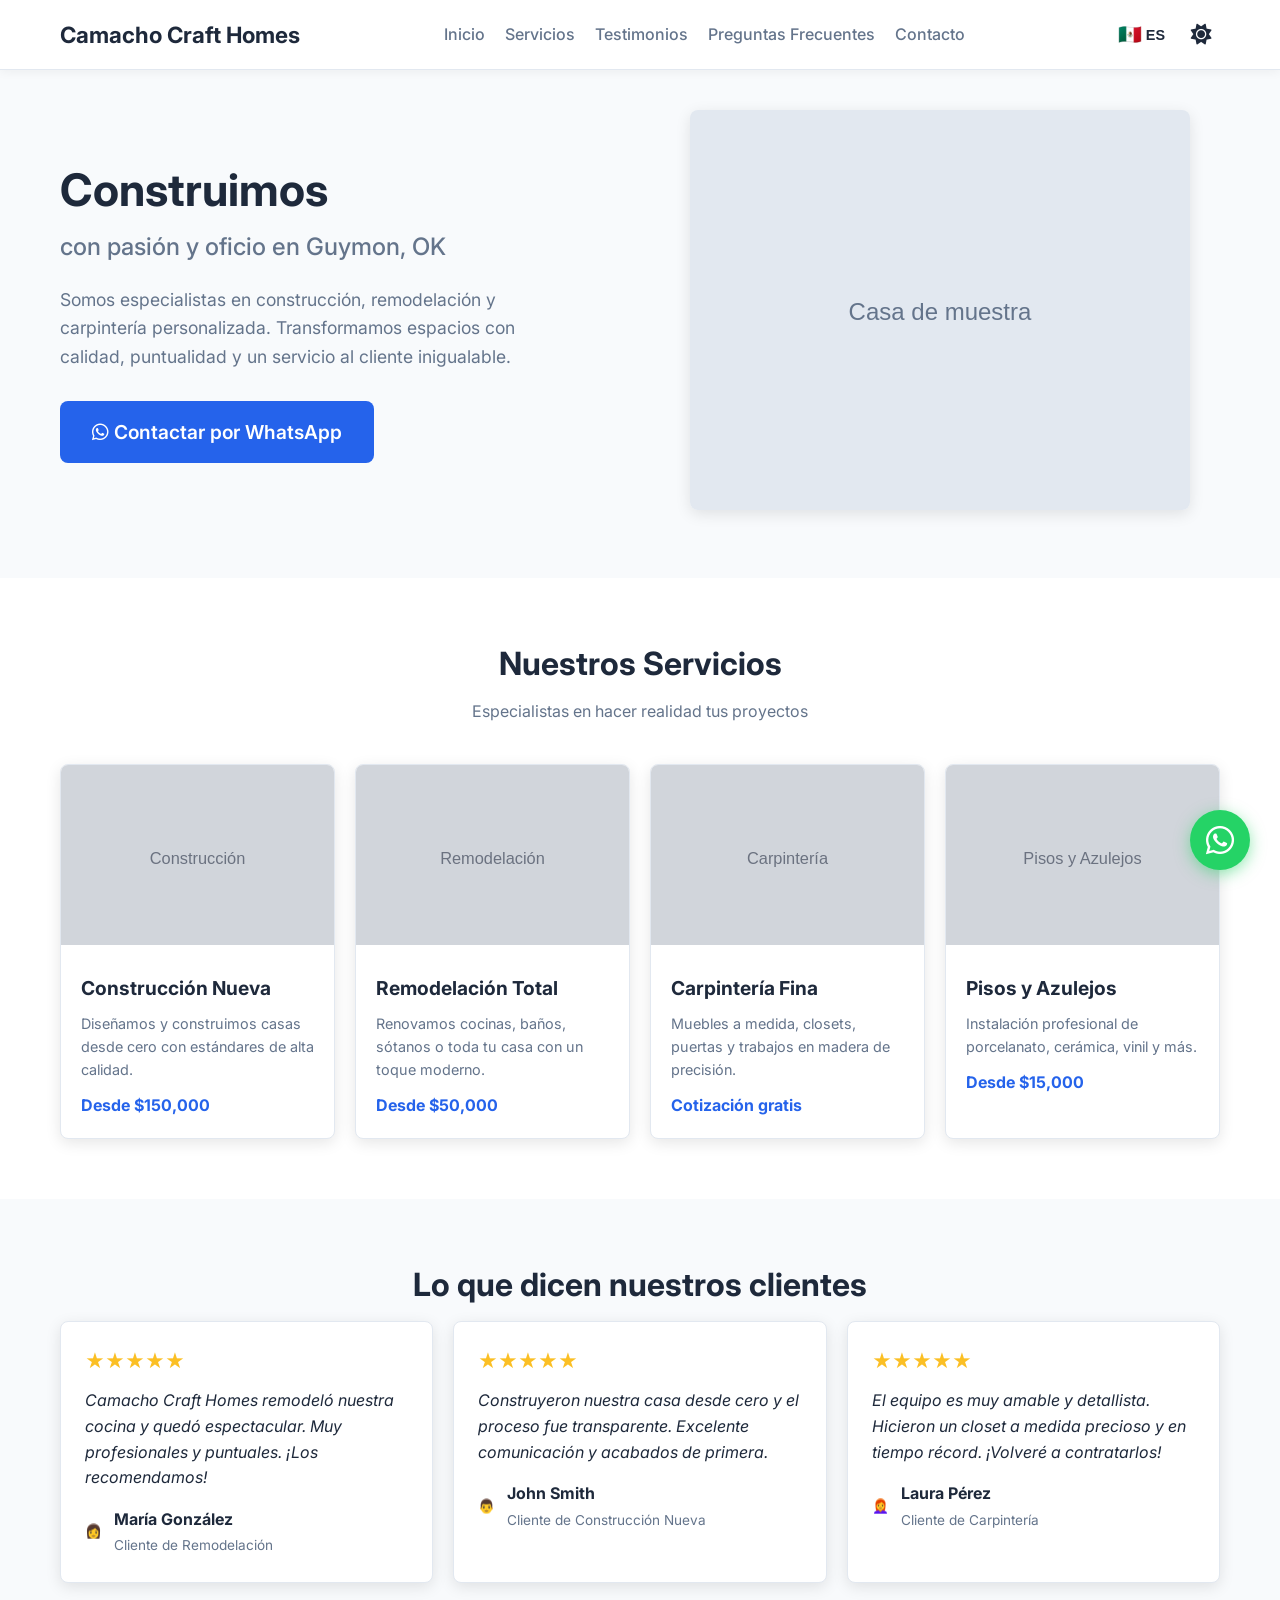
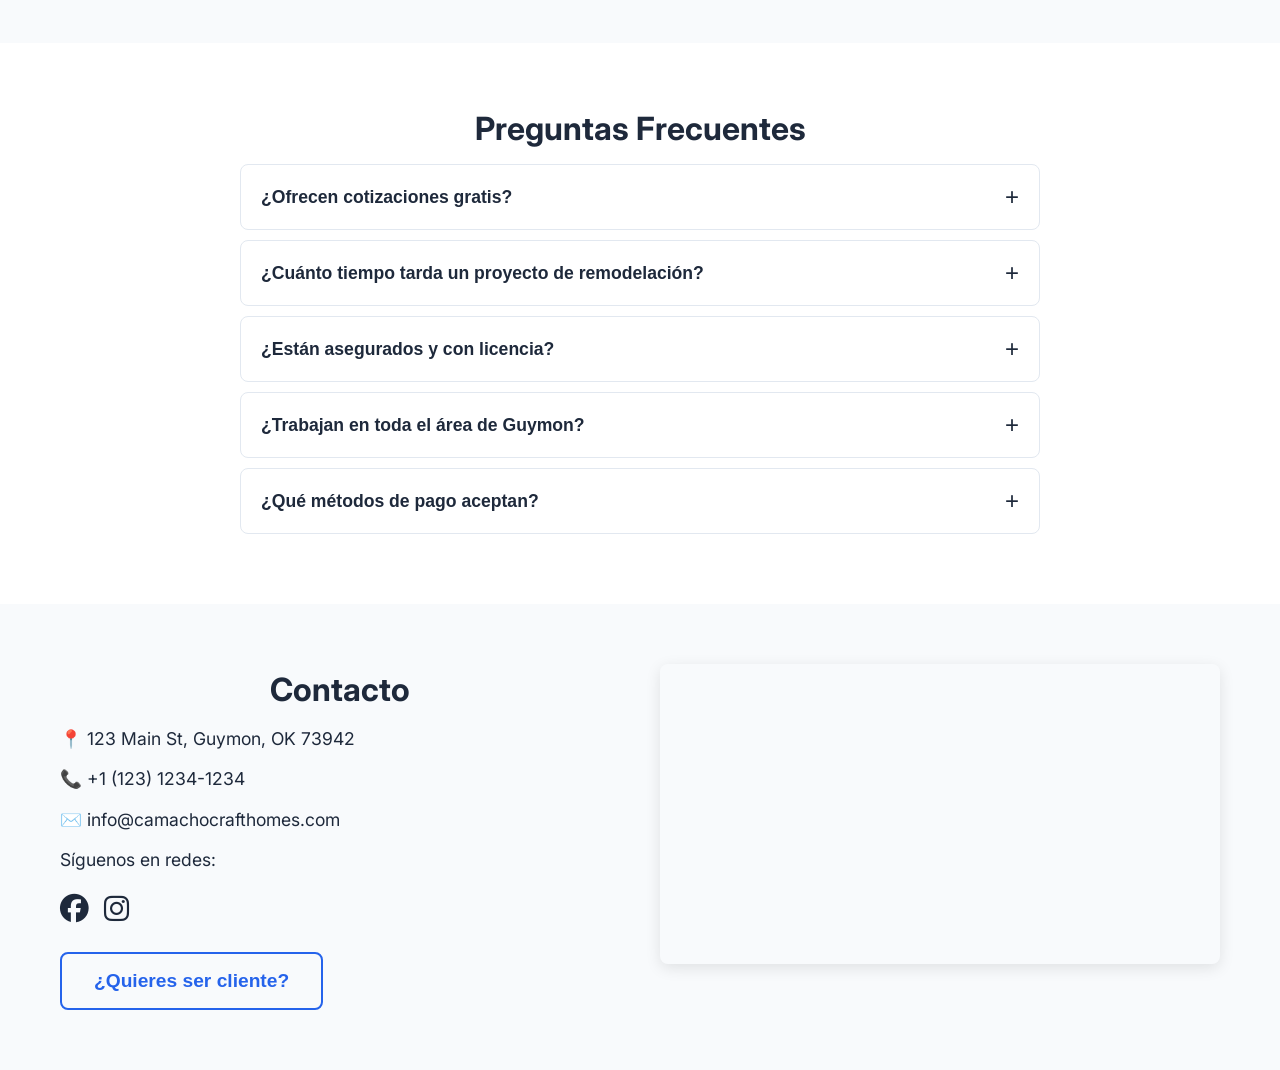
<file: index.html>
<!DOCTYPE html>
<html lang="es" data-theme="light">
<head>
    <meta charset="UTF-8">
    <meta name="viewport" content="width=device-width, initial-scale=1.0">
    <title>Camacho Craft Homes | Guymon, OK</title>
    <meta name="description" content="Los mejores servicios de construcción y remodelación de casas en Guymon, Oklahoma. Contáctanos por WhatsApp.">
    
    <!-- Font Awesome para iconos (WhatsApp, Sol/Luna, etc.) -->
    <link rel="stylesheet" href="https://cdnjs.cloudflare.com/ajax/libs/font-awesome/6.5.1/css/all.min.css">
    
    <!-- Google Fonts: Inter para un look moderno -->
    <link rel="preconnect" href="https://fonts.googleapis.com">
    <link rel="preconnect" href="https://fonts.gstatic.com" crossorigin>
    <link href="https://fonts.googleapis.com/css2?family=Inter:wght@400;500;600;700&display=swap" rel="stylesheet">

    <!-- Hoja de estilos principal -->
    <link rel="stylesheet" href="css/style.css">
</head>
<body>

    <!-- ==================== BARRA DE NAVEGACIÓN ==================== -->
    <header class="navbar">
        <div class="container nav-container">
            <!-- Logo / Nombre del negocio -->
            <a href="#inicio" class="nav-brand" data-i18n="brand.name">Camacho<span>CraftHomes</span></a>
            
            <!-- Menú de escritorio -->
            <ul class="nav-menu" id="nav-menu">
                <li class="nav-item"><a href="#inicio" class="nav-link" data-i18n="nav.home">Inicio</a></li>
                <li class="nav-item"><a href="#servicios" class="nav-link" data-i18n="nav.services">Servicios</a></li>
                <li class="nav-item"><a href="#testimonios" class="nav-link" data-i18n="nav.testimonials">Testimonios</a></li>
                <li class="nav-item"><a href="#faq" class="nav-link" data-i18n="nav.faq">FAQ</a></li>
                <li class="nav-item"><a href="#contacto" class="nav-link" data-i18n="nav.contact">Contacto</a></li>
            </ul>

            <!-- Controles a la derecha -->
            <div class="nav-controls">
                <!-- Botón de cambio de idioma (bandera) -->
                <button id="lang-toggle" class="icon-btn" aria-label="Cambiar idioma">
                    <span id="lang-flag">🇺🇸</span>
                    <span id="lang-text">EN</span>
                </button>
                <!-- Botón de modo oscuro/claro (sol/luna) -->
                <button id="theme-toggle" class="icon-btn" aria-label="Cambiar tema">
                    <i class="fa-solid fa-sun"></i>
                </button>
                <!-- Hamburguesa para móviles -->
                <button id="hamburger" class="icon-btn hamburger" aria-label="Abrir menú">
                    <i class="fa-solid fa-bars"></i>
                </button>
            </div>
        </div>
    </header>

    <!-- ==================== SECCIÓN HERO (INICIO) ==================== -->
    <section id="inicio" class="hero">
        <div class="container hero-content">
            <div class="hero-text">
                <h1 class="hero-title" data-i18n="hero.title1">Construimos <span>tu hogar</span></h1>
                <h2 class="hero-subtitle" data-i18n="hero.title2">con pasión y oficio en Guymon, OK</h2>
                <p class="hero-description" data-i18n="hero.description">
                    Somos especialistas en construcción, remodelación y carpintería personalizada. 
                    Transformamos espacios con calidad, puntualidad y un servicio al cliente inigualable.
                </p>
                <!-- Botón grande de WhatsApp -->
                <a href="https://wa.me/112312341234" class="btn btn-primary btn-lg" target="_blank" rel="noopener">
                    <i class="fa-brands fa-whatsapp"></i> <span data-i18n="hero.cta">Contactar por WhatsApp</span>
                </a>
            </div>
            <div class="hero-image">
                <!-- Imagen placeholder: puedes reemplazar con una imagen real de una casa construida -->
                <img src="data:image/svg+xml,%3Csvg xmlns='http://www.w3.org/2000/svg' width='500' height='400' viewBox='0 0 500 400'%3E%3Crect width='500' height='400' fill='%23e2e8f0'/%3E%3Ctext x='250' y='210' font-family='sans-serif' font-size='24' fill='%2364748b' text-anchor='middle'%3ECasa de muestra%3C/text%3E%3C/svg%3E" 
                     alt="Ejemplo de casa construida por Camacho Craft Homes">
            </div>
        </div>
    </section>

    <!-- ==================== SECCIÓN SERVICIOS ==================== -->
    <section id="servicios" class="section">
        <div class="container">
            <h2 class="section-title" data-i18n="services.title">Nuestros Servicios</h2>
            <p class="section-subtitle" data-i18n="services.subtitle">Especialistas en hacer realidad tus proyectos</p>
            
            <div class="grid-services">
                <!-- Tarjeta de servicio 1 -->
                <div class="card-service">
                    <div class="card-img">
                        <img src="data:image/svg+xml,%3Csvg xmlns='http://www.w3.org/2000/svg' width='300' height='200' viewBox='0 0 300 200'%3E%3Crect width='300' height='200' fill='%23d1d5db'/%3E%3Ctext x='150' y='110' font-family='sans-serif' font-size='18' fill='%236b7280' text-anchor='middle'%3EConstrucción%3C/text%3E%3C/svg%3E" 
                             alt="Servicio de construcción">
                    </div>
                    <div class="card-body">
                        <h3 data-i18n="services.item1.name">Construcción Nueva</h3>
                        <p data-i18n="services.item1.desc">Diseñamos y construimos casas desde cero con estándares de alta calidad.</p>
                        <span class="price" data-i18n="services.item1.price">Desde $150,000</span>
                    </div>
                </div>
                
                <!-- Tarjeta de servicio 2 -->
                <div class="card-service">
                    <div class="card-img">
                        <img src="data:image/svg+xml,%3Csvg xmlns='http://www.w3.org/2000/svg' width='300' height='200' viewBox='0 0 300 200'%3E%3Crect width='300' height='200' fill='%23d1d5db'/%3E%3Ctext x='150' y='110' font-family='sans-serif' font-size='18' fill='%236b7280' text-anchor='middle'%3ERemodelación%3C/text%3E%3C/svg%3E" 
                             alt="Servicio de remodelación">
                    </div>
                    <div class="card-body">
                        <h3 data-i18n="services.item2.name">Remodelación Total</h3>
                        <p data-i18n="services.item2.desc">Renovamos cocinas, baños, sótanos o toda tu casa con un toque moderno.</p>
                        <span class="price" data-i18n="services.item2.price">Desde $50,000</span>
                    </div>
                </div>
                
                <!-- Tarjeta de servicio 3 -->
                <div class="card-service">
                    <div class="card-img">
                        <img src="data:image/svg+xml,%3Csvg xmlns='http://www.w3.org/2000/svg' width='300' height='200' viewBox='0 0 300 200'%3E%3Crect width='300' height='200' fill='%23d1d5db'/%3E%3Ctext x='150' y='110' font-family='sans-serif' font-size='18' fill='%236b7280' text-anchor='middle'%3ECarpintería%3C/text%3E%3C/svg%3E" 
                             alt="Servicio de carpintería">
                    </div>
                    <div class="card-body">
                        <h3 data-i18n="services.item3.name">Carpintería Fina</h3>
                        <p data-i18n="services.item3.desc">Muebles a medida, closets, puertas y trabajos en madera de precisión.</p>
                        <span class="price" data-i18n="services.item3.price">Cotización gratis</span>
                    </div>
                </div>
                
                <!-- Tarjeta de servicio 4 -->
                <div class="card-service">
                    <div class="card-img">
                        <img src="data:image/svg+xml,%3Csvg xmlns='http://www.w3.org/2000/svg' width='300' height='200' viewBox='0 0 300 200'%3E%3Crect width='300' height='200' fill='%23d1d5db'/%3E%3Ctext x='150' y='110' font-family='sans-serif' font-size='18' fill='%236b7280' text-anchor='middle'%3EPisos y Azulejos%3C/text%3E%3C/svg%3E" 
                             alt="Servicio de pisos y azulejos">
                    </div>
                    <div class="card-body">
                        <h3 data-i18n="services.item4.name">Pisos y Azulejos</h3>
                        <p data-i18n="services.item4.desc">Instalación profesional de porcelanato, cerámica, vinil y más.</p>
                        <span class="price" data-i18n="services.item4.price">Desde $15,000</span>
                    </div>
                </div>
            </div>
        </div>
    </section>

    <!-- ==================== SECCIÓN TESTIMONIOS ==================== -->
    <section id="testimonios" class="section section-alt">
        <div class="container">
            <h2 class="section-title" data-i18n="testimonials.title">Lo que dicen nuestros clientes</h2>
            <div class="grid-testimonials">
                <!-- Testimonio 1 -->
                <div class="card-testimonial">
                    <div class="stars">★★★★★</div>
                    <p class="testimonial-text" data-i18n="testimonials.item1.text">"Camacho Craft Homes remodeló nuestra cocina y quedó espectacular. Muy profesionales y puntuales. ¡Los recomendamos!"</p>
                    <div class="testimonial-author">
                        <span class="avatar">👩</span>
                        <div>
                            <strong data-i18n="testimonials.item1.name">María González</strong>
                            <span data-i18n="testimonials.item1.role">Cliente de Remodelación</span>
                        </div>
                    </div>
                </div>
                <!-- Testimonio 2 -->
                <div class="card-testimonial">
                    <div class="stars">★★★★★</div>
                    <p class="testimonial-text" data-i18n="testimonials.item2.text">"Construyeron nuestra casa desde cero y el proceso fue transparente. Excelente comunicación y acabados de primera."</p>
                    <div class="testimonial-author">
                        <span class="avatar">👨</span>
                        <div>
                            <strong data-i18n="testimonials.item2.name">John Smith</strong>
                            <span data-i18n="testimonials.item2.role">Cliente de Construcción Nueva</span>
                        </div>
                    </div>
                </div>
                <!-- Testimonio 3 -->
                <div class="card-testimonial">
                    <div class="stars">★★★★★</div>
                    <p class="testimonial-text" data-i18n="testimonials.item3.text">"El equipo es muy amable y detallista. Hicieron un closet a medida precioso y en tiempo récord. ¡Volveré a contratarlos!"</p>
                    <div class="testimonial-author">
                        <span class="avatar">👩‍🦰</span>
                        <div>
                            <strong data-i18n="testimonials.item3.name">Laura Pérez</strong>
                            <span data-i18n="testimonials.item3.role">Cliente de Carpintería</span>
                        </div>
                    </div>
                </div>
            </div>
        </div>
    </section>

    <!-- ==================== SECCIÓN FAQ (Acordeón) ==================== -->
    <section id="faq" class="section">
        <div class="container">
            <h2 class="section-title" data-i18n="faq.title">Preguntas Frecuentes</h2>
            <div class="accordion">
                <!-- Pregunta 1 -->
                <div class="accordion-item">
                    <button class="accordion-header" data-i18n="faq.q1">¿Ofrecen cotizaciones gratis?</button>
                    <div class="accordion-content">
                        <p data-i18n="faq.a1">Sí, todas nuestras cotizaciones son completamente gratis y sin compromiso. Agenda una visita y te damos un presupuesto detallado.</p>
                    </div>
                </div>
                <!-- Pregunta 2 -->
                <div class="accordion-item">
                    <button class="accordion-header" data-i18n="faq.q2">¿Cuánto tiempo tarda un proyecto de remodelación?</button>
                    <div class="accordion-content">
                        <p data-i18n="faq.a2">Depende del alcance. Una remodelación de cocina típica toma entre 3 y 6 semanas. La construcción nueva puede tomar de 4 a 8 meses.</p>
                    </div>
                </div>
                <!-- Pregunta 3 -->
                <div class="accordion-item">
                    <button class="accordion-header" data-i18n="faq.q3">¿Están asegurados y con licencia?</button>
                    <div class="accordion-content">
                        <p data-i18n="faq.a3">Sí, contamos con todas las licencias y seguros requeridos en el estado de Oklahoma para tu tranquilidad.</p>
                    </div>
                </div>
                <!-- Pregunta 4 -->
                <div class="accordion-item">
                    <button class="accordion-header" data-i18n="faq.q4">¿Trabajan en toda el área de Guymon?</button>
                    <div class="accordion-content">
                        <p data-i18n="faq.a4">Sí, damos servicio en Guymon y alrededores en un radio de 50 millas.</p>
                    </div>
                </div>
                <!-- Pregunta 5 -->
                <div class="accordion-item">
                    <button class="accordion-header" data-i18n="faq.q5">¿Qué métodos de pago aceptan?</button>
                    <div class="accordion-content">
                        <p data-i18n="faq.a5">Aceptamos transferencias, cheque y efectivo. También ofrecemos planes de pago por etapas en proyectos grandes.</p>
                    </div>
                </div>
            </div>
        </div>
    </section>

    <!-- ==================== SECCIÓN CONTACTO Y MAPA ==================== -->
    <section id="contacto" class="section section-alt">
        <div class="container contact-grid">
            <div class="contact-info">
                <h2 class="section-title" data-i18n="contact.title">Contacto</h2>
                <p data-i18n="contact.address">📍 123 Main St, Guymon, OK 73942</p>
                <p data-i18n="contact.phone">📞 +1 (123) 1234-1234</p>
                <p data-i18n="contact.email">✉️ info@camachocrafthomes.com</p>
                <p data-i18n="contact.social">Síguenos en redes:</p>
                <div class="social-icons">
                    <a href="#" aria-label="Facebook"><i class="fa-brands fa-facebook"></i></a>
                    <a href="#" aria-label="Instagram"><i class="fa-brands fa-instagram"></i></a>
                </div>
                <!-- Botón para abrir modal de cliente -->
                <button id="open-modal-btn" class="btn btn-secondary btn-lg" data-i18n="contact.clientCta">¿Quieres ser cliente?</button>
            </div>
            <div class="contact-map">
                <!-- Iframe de Google Maps (ejemplo con Guymon) -->
                <iframe src="https://www.google.com/maps/embed?pb=!1m18!1m12!1m3!1d25817.35648758261!2d-101.4815495!3d36.6828049!2m3!1f0!2f0!3f0!3m2!1i1024!2i768!4f13.1!3m3!1m2!1s0x870c36b7c9d0c4d7%3A0xe0c7b74b5c4b6c8!2sGuymon%2C%20OK%2073942!5e0!3m2!1sen!2sus!4v1700000000000" 
                        width="100%" height="300" style="border:0;" allowfullscreen="" loading="lazy" referrerpolicy="no-referrer-when-downgrade"></iframe>
            </div>
        </div>
    </section>

    <!-- ==================== MODAL PARA CLIENTE ==================== -->
    <div id="client-modal" class="modal">
        <div class="modal-content">
            <span class="close-modal">&times;</span>
            <h2 data-i18n="modal.title">Formulario de Cliente</h2>
            <form id="client-form">
                <label for="nombre" data-i18n="modal.name">Nombre:</label>
                <input type="text" id="nombre" name="nombre" required>
                
                <label for="direccion" data-i18n="modal.address">Dirección:</label>
                <input type="text" id="direccion" name="direccion" required>
                
                <label for="telefono" data-i18n="modal.phone">Teléfono:</label>
                <input type="tel" id="telefono" name="telefono" required>
                
                <label for="mensaje" data-i18n="modal.message">Mensaje:</label>
                <textarea id="mensaje" name="mensaje" rows="4" required></textarea>
                
                <button type="submit" class="btn btn-primary" data-i18n="modal.submit">Enviar</button>
            </form>
        </div>
    </div>

    <!-- ==================== BOTÓN FLOTANTE DE WHATSAPP ==================== -->
    <a href="https://wa.me/112312341234" class="whatsapp-float" target="_blank" rel="noopener" aria-label="Contactar por WhatsApp">
        <i class="fa-brands fa-whatsapp"></i>
    </a>

    <!-- ==================== SCRIPTS ==================== -->
    <!-- Cargar script principal al final para asegurar que el DOM esté listo -->
    <script src="js/script.js"></script>
</body>
</html>
</file>
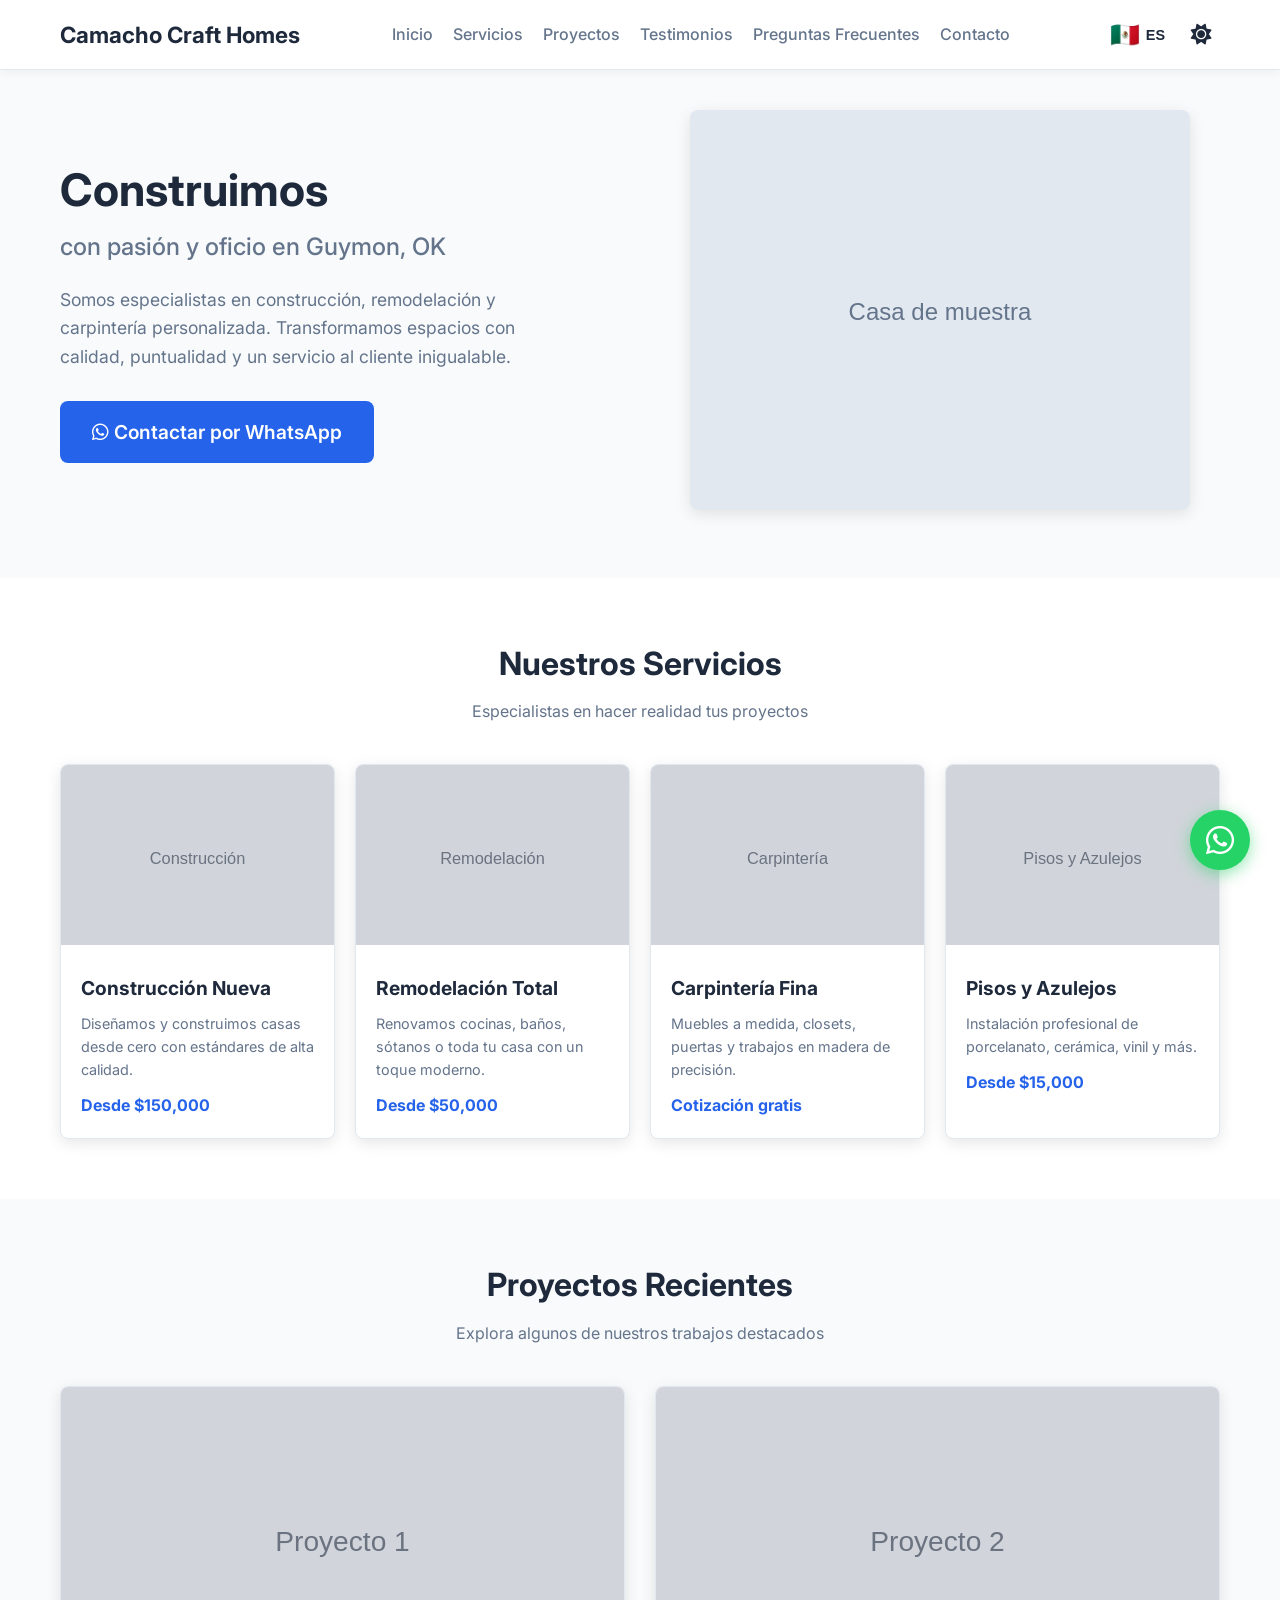
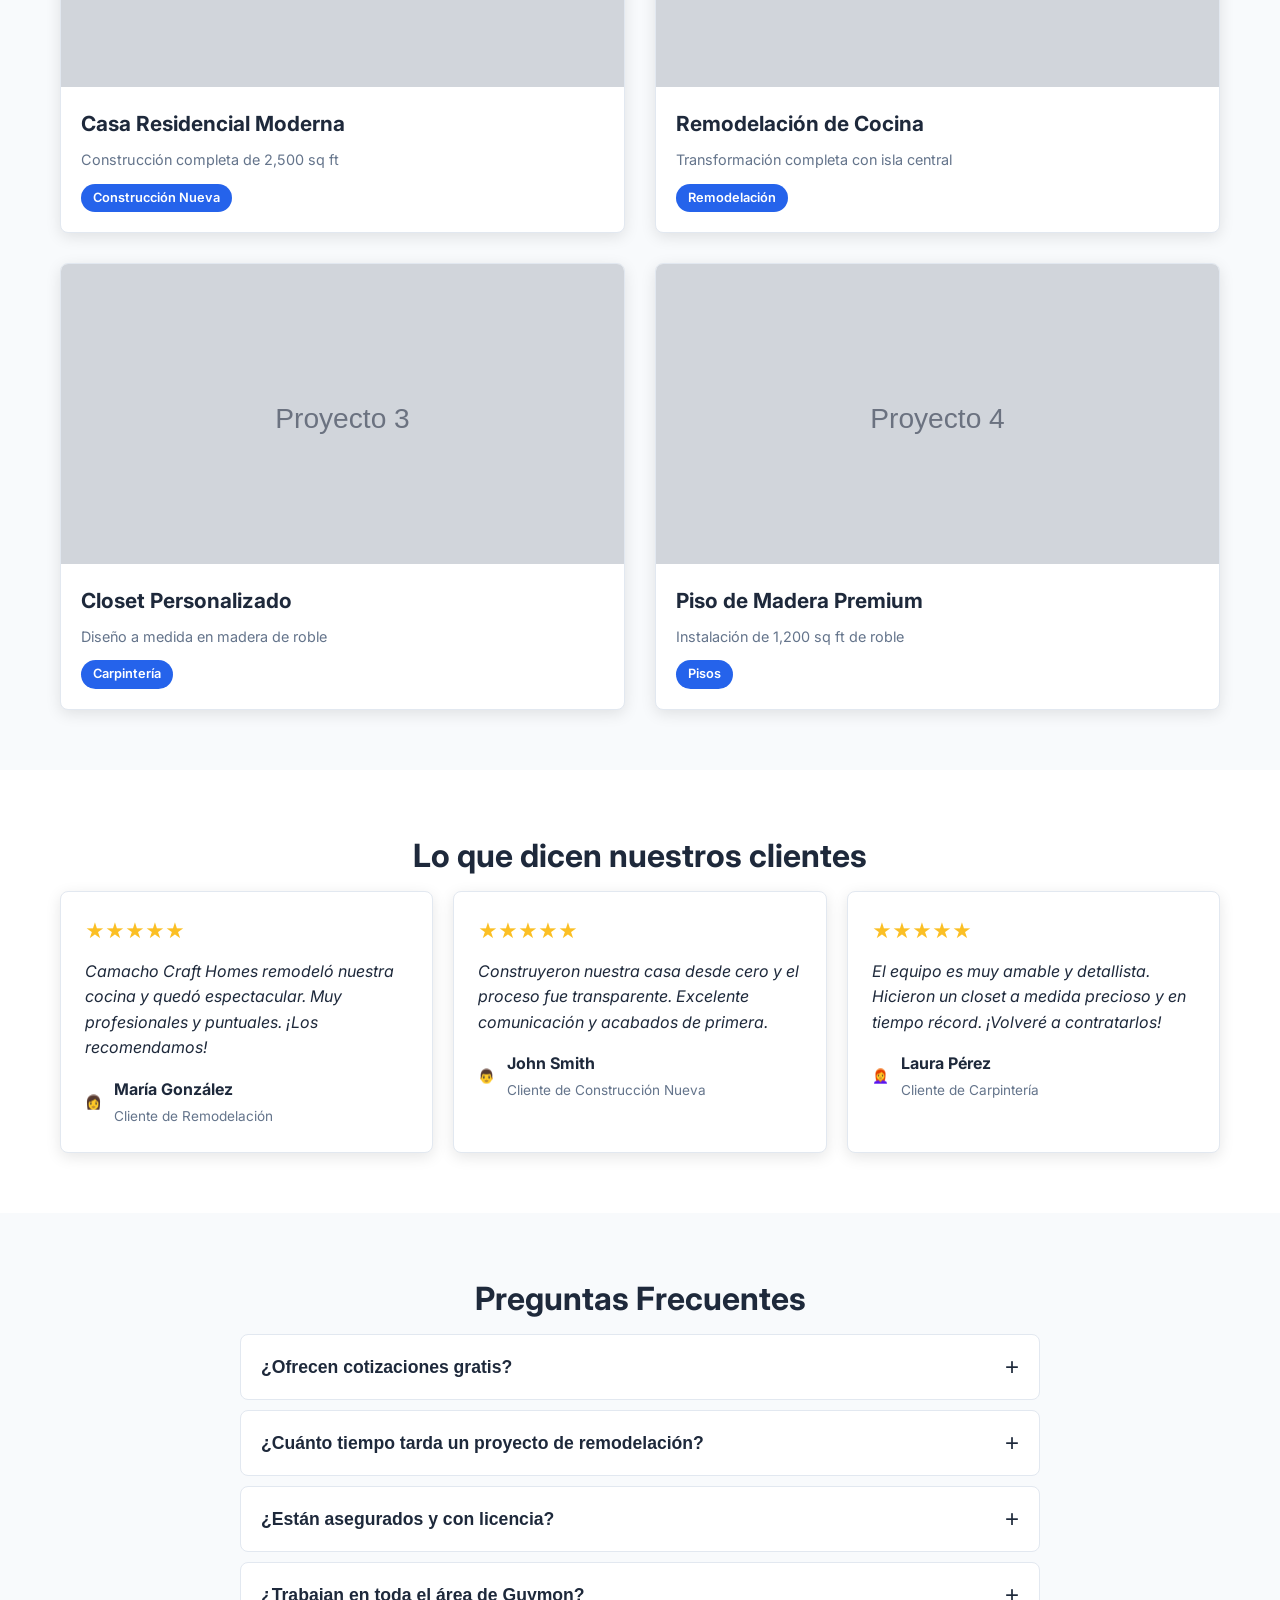
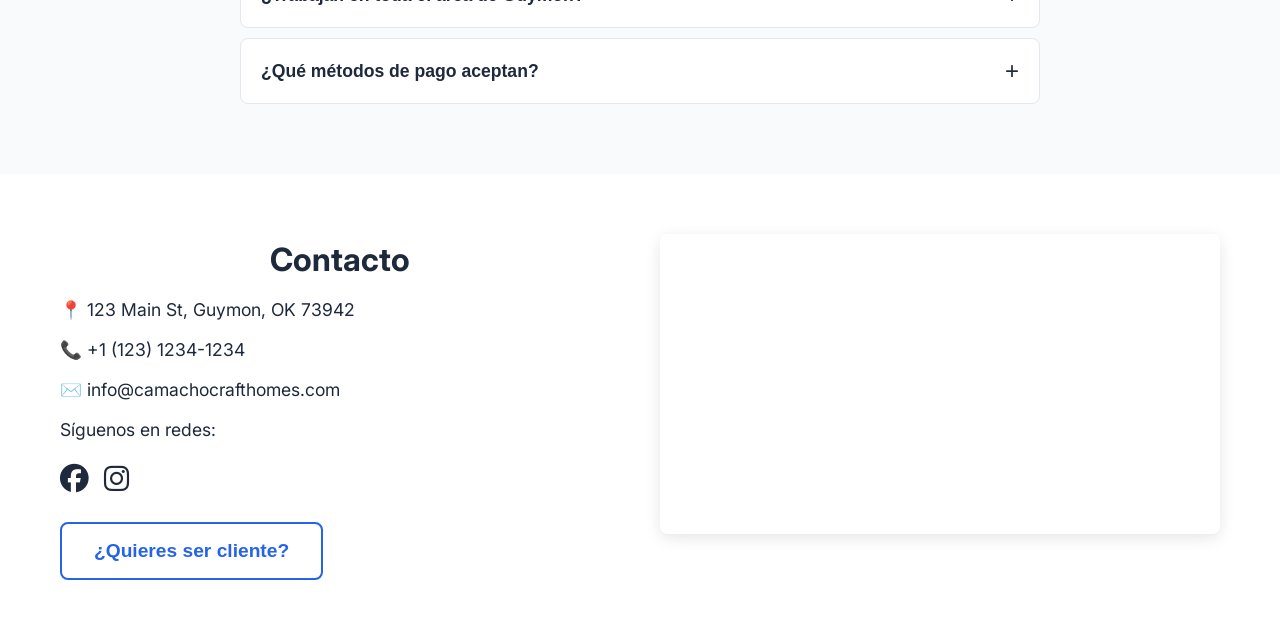
<file: prototipo-2/index.html>
<!DOCTYPE html>
<html lang="es" data-theme="light">
<head>
    <meta charset="UTF-8">
    <meta name="viewport" content="width=device-width, initial-scale=1.0">
    <title>Camacho Craft Homes | Guymon, OK</title>
    <meta name="description" content="Los mejores servicios de construcción y remodelación de casas en Guymon, Oklahoma. Contáctanos por WhatsApp.">
    
    <!-- Font Awesome para iconos -->
    <link rel="stylesheet" href="https://cdnjs.cloudflare.com/ajax/libs/font-awesome/6.5.1/css/all.min.css">
    
    <!-- Google Fonts: Inter -->
    <link rel="preconnect" href="https://fonts.googleapis.com">
    <link rel="preconnect" href="https://fonts.gstatic.com" crossorigin>
    <link href="https://fonts.googleapis.com/css2?family=Inter:wght@400;500;600;700&display=swap" rel="stylesheet">

    <!-- Hoja de estilos principal -->
    <link rel="stylesheet" href="css/style.css">
</head>
<body>

    <!-- ==================== BARRA DE NAVEGACIÓN ==================== -->
    <header class="navbar">
        <div class="container nav-container">
            <!-- Logo / Nombre del negocio -->
            <a href="#inicio" class="nav-brand" data-i18n="brand.name">Camacho<span>CraftHomes</span></a>
            
            <!-- Menú de escritorio -->
            <ul class="nav-menu" id="nav-menu">
                <li class="nav-item"><a href="#inicio" class="nav-link" data-i18n="nav.home">Inicio</a></li>
                <li class="nav-item"><a href="#servicios" class="nav-link" data-i18n="nav.services">Servicios</a></li>
                <li class="nav-item"><a href="#proyectos" class="nav-link" data-i18n="nav.projects">Proyectos</a></li>
                <li class="nav-item"><a href="#testimonios" class="nav-link" data-i18n="nav.testimonials">Testimonios</a></li>
                <li class="nav-item"><a href="#faq" class="nav-link" data-i18n="nav.faq">FAQ</a></li>
                <li class="nav-item"><a href="#contacto" class="nav-link" data-i18n="nav.contact">Contacto</a></li>
            </ul>

            <!-- Controles a la derecha -->
            <div class="nav-controls">
                <!-- Botón de cambio de idioma con banderas emoji -->
                <button id="lang-toggle" class="icon-btn lang-btn" aria-label="Cambiar idioma">
                    <span id="lang-flag">🇺🇸</span>
                    <span id="lang-text">EN</span>
                </button>
                <!-- Botón de modo oscuro/claro -->
                <button id="theme-toggle" class="icon-btn" aria-label="Cambiar tema">
                    <i class="fa-solid fa-sun"></i>
                </button>
                <!-- Hamburguesa para móviles -->
                <button id="hamburger" class="icon-btn hamburger" aria-label="Abrir menú">
                    <i class="fa-solid fa-bars"></i>
                </button>
            </div>
        </div>
    </header>

    <!-- ==================== SECCIÓN HERO (INICIO) ==================== -->
    <section id="inicio" class="hero">
        <div class="container hero-content">
            <div class="hero-text">
                <h1 class="hero-title" data-i18n="hero.title1">Construimos <span>tu hogar</span></h1>
                <h2 class="hero-subtitle" data-i18n="hero.title2">con pasión y oficio en Guymon, OK</h2>
                <p class="hero-description" data-i18n="hero.description">
                    Somos especialistas en construcción, remodelación y carpintería personalizada. 
                    Transformamos espacios con calidad, puntualidad y un servicio al cliente inigualable.
                </p>
                <!-- Botón grande de WhatsApp -->
                <a href="https://wa.me/112312341234" class="btn btn-primary btn-lg" target="_blank" rel="noopener">
                    <i class="fa-brands fa-whatsapp"></i> <span data-i18n="hero.cta">Contactar por WhatsApp</span>
                </a>
            </div>
            <div class="hero-image">
                <img src="https://images.unsplash.com/photo-1600585154340-be6161a56a0c?w=500&h=400&fit=crop" 
                     alt="Casa construida por Camacho Craft Homes"
                     onerror="this.onerror=null; this.src='data:image/svg+xml,%3Csvg xmlns=%22http://www.w3.org/2000/svg%22 width=%22500%22 height=%22400%22 viewBox=%220 0 500 400%22%3E%3Crect width=%22500%22 height=%22400%22 fill=%22%23e2e8f0%22/%3E%3Ctext x=%22250%22 y=%22210%22 font-family=%22sans-serif%22 font-size=%2224%22 fill=%22%2364748b%22 text-anchor=%22middle%22%3ECasa de muestra%3C/text%3E%3C/svg%3E'">
            </div>
        </div>
    </section>

    <!-- ==================== SECCIÓN SERVICIOS ==================== -->
    <section id="servicios" class="section">
        <div class="container">
            <h2 class="section-title" data-i18n="services.title">Nuestros Servicios</h2>
            <p class="section-subtitle" data-i18n="services.subtitle">Especialistas en hacer realidad tus proyectos</p>
            
            <div class="grid-services">
                <!-- Tarjeta de servicio 1 -->
                <div class="card-service">
                    <div class="card-img">
                        <img src="https://images.unsplash.com/photo-1541888946425-d81bb19240f5?w=300&h=200&fit=crop" 
                             alt="Servicio de construcción"
                             onerror="this.onerror=null; this.src='data:image/svg+xml,%3Csvg xmlns=%22http://www.w3.org/2000/svg%22 width=%22300%22 height=%22200%22 viewBox=%220 0 300 200%22%3E%3Crect width=%22300%22 height=%22200%22 fill=%22%23d1d5db%22/%3E%3Ctext x=%22150%22 y=%22110%22 font-family=%22sans-serif%22 font-size=%2218%22 fill=%22%236b7280%22 text-anchor=%22middle%22%3EConstrucción%3C/text%3E%3C/svg%3E'">
                    </div>
                    <div class="card-body">
                        <h3 data-i18n="services.item1.name">Construcción Nueva</h3>
                        <p data-i18n="services.item1.desc">Diseñamos y construimos casas desde cero con estándares de alta calidad.</p>
                        <span class="price" data-i18n="services.item1.price">Desde $150,000</span>
                    </div>
                </div>
                
                <!-- Tarjeta de servicio 2 -->
                <div class="card-service">
                    <div class="card-img">
                        <img src="https://images.unsplash.com/photo-1556911220-bff31c812dba?w=300&h=200&fit=crop" 
                             alt="Servicio de remodelación"
                             onerror="this.onerror=null; this.src='data:image/svg+xml,%3Csvg xmlns=%22http://www.w3.org/2000/svg%22 width=%22300%22 height=%22200%22 viewBox=%220 0 300 200%22%3E%3Crect width=%22300%22 height=%22200%22 fill=%22%23d1d5db%22/%3E%3Ctext x=%22150%22 y=%22110%22 font-family=%22sans-serif%22 font-size=%2218%22 fill=%22%236b7280%22 text-anchor=%22middle%22%3ERemodelación%3C/text%3E%3C/svg%3E'">
                    </div>
                    <div class="card-body">
                        <h3 data-i18n="services.item2.name">Remodelación Total</h3>
                        <p data-i18n="services.item2.desc">Renovamos cocinas, baños, sótanos o toda tu casa con un toque moderno.</p>
                        <span class="price" data-i18n="services.item2.price">Desde $50,000</span>
                    </div>
                </div>
                
                <!-- Tarjeta de servicio 3 -->
                <div class="card-service">
                    <div class="card-img">
                        <img src="https://images.unsplash.com/photo-1616486338812-3dadae4b4ace?w=300&h=200&fit=crop" 
                             alt="Servicio de carpintería"
                             onerror="this.onerror=null; this.src='data:image/svg+xml,%3Csvg xmlns=%22http://www.w3.org/2000/svg%22 width=%22300%22 height=%22200%22 viewBox=%220 0 300 200%22%3E%3Crect width=%22300%22 height=%22200%22 fill=%22%23d1d5db%22/%3E%3Ctext x=%22150%22 y=%22110%22 font-family=%22sans-serif%22 font-size=%2218%22 fill=%22%236b7280%22 text-anchor=%22middle%22%3ECarpintería%3C/text%3E%3C/svg%3E'">
                    </div>
                    <div class="card-body">
                        <h3 data-i18n="services.item3.name">Carpintería Fina</h3>
                        <p data-i18n="services.item3.desc">Muebles a medida, closets, puertas y trabajos en madera de precisión.</p>
                        <span class="price" data-i18n="services.item3.price">Cotización gratis</span>
                    </div>
                </div>
                
                <!-- Tarjeta de servicio 4 -->
                <div class="card-service">
                    <div class="card-img">
                        <img src="https://images.unsplash.com/photo-1620626011761-996317b8d101?w=300&h=200&fit=crop" 
                             alt="Servicio de pisos y azulejos"
                             onerror="this.onerror=null; this.src='data:image/svg+xml,%3Csvg xmlns=%22http://www.w3.org/2000/svg%22 width=%22300%22 height=%22200%22 viewBox=%220 0 300 200%22%3E%3Crect width=%22300%22 height=%22200%22 fill=%22%23d1d5db%22/%3E%3Ctext x=%22150%22 y=%22110%22 font-family=%22sans-serif%22 font-size=%2218%22 fill=%22%236b7280%22 text-anchor=%22middle%22%3EPisos y Azulejos%3C/text%3E%3C/svg%3E'">
                    </div>
                    <div class="card-body">
                        <h3 data-i18n="services.item4.name">Pisos y Azulejos</h3>
                        <p data-i18n="services.item4.desc">Instalación profesional de porcelanato, cerámica, vinil y más.</p>
                        <span class="price" data-i18n="services.item4.price">Desde $15,000</span>
                    </div>
                </div>
            </div>
        </div>
    </section>

    <!-- ==================== SECCIÓN PROYECTOS (NUEVA) ==================== -->
    <section id="proyectos" class="section section-alt">
        <div class="container">
            <h2 class="section-title" data-i18n="projects.title">Proyectos Recientes</h2>
            <p class="section-subtitle" data-i18n="projects.subtitle">Explora algunos de nuestros trabajos destacados</p>
            
            <div class="grid-projects">
                <!-- Proyecto 1 -->
                <a href="projects/project1.html" class="card-project">
                    <div class="project-img">
                        <img src="https://images.unsplash.com/photo-1600607687939-ce8a6c25118c?w=400&h=300&fit=crop" 
                             alt="Proyecto: Casa Residencial Moderna"
                             onerror="this.onerror=null; this.src='data:image/svg+xml,%3Csvg xmlns=%22http://www.w3.org/2000/svg%22 width=%22400%22 height=%22300%22 viewBox=%220 0 400 300%22%3E%3Crect width=%22400%22 height=%22300%22 fill=%22%23d1d5db%22/%3E%3Ctext x=%22200%22 y=%22160%22 font-family=%22sans-serif%22 font-size=%2220%22 fill=%22%236b7280%22 text-anchor=%22middle%22%3EProyecto 1%3C/text%3E%3C/svg%3E'">
                        <div class="project-overlay">
                            <span data-i18n="projects.view">Ver proyecto</span>
                        </div>
                    </div>
                    <div class="project-info">
                        <h3 data-i18n="projects.item1.name">Casa Residencial Moderna</h3>
                        <p data-i18n="projects.item1.desc">Construcción completa de 2,500 sq ft</p>
                        <span class="project-tag" data-i18n="projects.item1.tag">Construcción Nueva</span>
                    </div>
                </a>
                
                <!-- Proyecto 2 -->
                <a href="projects/project2.html" class="card-project">
                    <div class="project-img">
                        <img src="https://images.unsplash.com/photo-1556912167-f556f1f39fdf?w=400&h=300&fit=crop" 
                             alt="Proyecto: Remodelación de Cocina"
                             onerror="this.onerror=null; this.src='data:image/svg+xml,%3Csvg xmlns=%22http://www.w3.org/2000/svg%22 width=%22400%22 height=%22300%22 viewBox=%220 0 400 300%22%3E%3Crect width=%22400%22 height=%22300%22 fill=%22%23d1d5db%22/%3E%3Ctext x=%22200%22 y=%22160%22 font-family=%22sans-serif%22 font-size=%2220%22 fill=%22%236b7280%22 text-anchor=%22middle%22%3EProyecto 2%3C/text%3E%3C/svg%3E'">
                        <div class="project-overlay">
                            <span data-i18n="projects.view">Ver proyecto</span>
                        </div>
                    </div>
                    <div class="project-info">
                        <h3 data-i18n="projects.item2.name">Remodelación de Cocina</h3>
                        <p data-i18n="projects.item2.desc">Transformación completa con isla central</p>
                        <span class="project-tag" data-i18n="projects.item2.tag">Remodelación</span>
                    </div>
                </a>
                
                <!-- Proyecto 3 -->
                <a href="projects/project3.html" class="card-project">
                    <div class="project-img">
                        <img src="https://images.unsplash.com/photo-1615874959474-d609969a20ed?w=400&h=300&fit=crop" 
                             alt="Proyecto: Closet Personalizado"
                             onerror="this.onerror=null; this.src='data:image/svg+xml,%3Csvg xmlns=%22http://www.w3.org/2000/svg%22 width=%22400%22 height=%22300%22 viewBox=%220 0 400 300%22%3E%3Crect width=%22400%22 height=%22300%22 fill=%22%23d1d5db%22/%3E%3Ctext x=%22200%22 y=%22160%22 font-family=%22sans-serif%22 font-size=%2220%22 fill=%22%236b7280%22 text-anchor=%22middle%22%3EProyecto 3%3C/text%3E%3C/svg%3E'">
                        <div class="project-overlay">
                            <span data-i18n="projects.view">Ver proyecto</span>
                        </div>
                    </div>
                    <div class="project-info">
                        <h3 data-i18n="projects.item3.name">Closet Personalizado</h3>
                        <p data-i18n="projects.item3.desc">Diseño a medida en madera de roble</p>
                        <span class="project-tag" data-i18n="projects.item3.tag">Carpintería</span>
                    </div>
                </a>
                
                <!-- Proyecto 4 -->
                <a href="projects/project4.html" class="card-project">
                    <div class="project-img">
                        <img src="https://images.unsplash.com/photo-1600566753086-00f18fb6b3ea?w=400&h=300&fit=crop" 
                             alt="Proyecto: Piso de Madera"
                             onerror="this.onerror=null; this.src='data:image/svg+xml,%3Csvg xmlns=%22http://www.w3.org/2000/svg%22 width=%22400%22 height=%22300%22 viewBox=%220 0 400 300%22%3E%3Crect width=%22400%22 height=%22300%22 fill=%22%23d1d5db%22/%3E%3Ctext x=%22200%22 y=%22160%22 font-family=%22sans-serif%22 font-size=%2220%22 fill=%22%236b7280%22 text-anchor=%22middle%22%3EProyecto 4%3C/text%3E%3C/svg%3E'">
                        <div class="project-overlay">
                            <span data-i18n="projects.view">Ver proyecto</span>
                        </div>
                    </div>
                    <div class="project-info">
                        <h3 data-i18n="projects.item4.name">Piso de Madera Premium</h3>
                        <p data-i18n="projects.item4.desc">Instalación de 1,200 sq ft de roble</p>
                        <span class="project-tag" data-i18n="projects.item4.tag">Pisos</span>
                    </div>
                </a>
            </div>
        </div>
    </section>

    <!-- ==================== SECCIÓN TESTIMONIOS ==================== -->
    <section id="testimonios" class="section">
        <div class="container">
            <h2 class="section-title" data-i18n="testimonials.title">Lo que dicen nuestros clientes</h2>
            <div class="grid-testimonials">
                <!-- Testimonio 1 -->
                <div class="card-testimonial">
                    <div class="stars">★★★★★</div>
                    <p class="testimonial-text" data-i18n="testimonials.item1.text">"Camacho Craft Homes remodeló nuestra cocina y quedó espectacular. Muy profesionales y puntuales. ¡Los recomendamos!"</p>
                    <div class="testimonial-author">
                        <span class="avatar">👩</span>
                        <div>
                            <strong data-i18n="testimonials.item1.name">María González</strong>
                            <span data-i18n="testimonials.item1.role">Cliente de Remodelación</span>
                        </div>
                    </div>
                </div>
                <!-- Testimonio 2 -->
                <div class="card-testimonial">
                    <div class="stars">★★★★★</div>
                    <p class="testimonial-text" data-i18n="testimonials.item2.text">"Construyeron nuestra casa desde cero y el proceso fue transparente. Excelente comunicación y acabados de primera."</p>
                    <div class="testimonial-author">
                        <span class="avatar">👨</span>
                        <div>
                            <strong data-i18n="testimonials.item2.name">John Smith</strong>
                            <span data-i18n="testimonials.item2.role">Cliente de Construcción Nueva</span>
                        </div>
                    </div>
                </div>
                <!-- Testimonio 3 -->
                <div class="card-testimonial">
                    <div class="stars">★★★★★</div>
                    <p class="testimonial-text" data-i18n="testimonials.item3.text">"El equipo es muy amable y detallista. Hicieron un closet a medida precioso y en tiempo récord. ¡Volveré a contratarlos!"</p>
                    <div class="testimonial-author">
                        <span class="avatar">👩‍🦰</span>
                        <div>
                            <strong data-i18n="testimonials.item3.name">Laura Pérez</strong>
                            <span data-i18n="testimonials.item3.role">Cliente de Carpintería</span>
                        </div>
                    </div>
                </div>
            </div>
        </div>
    </section>

    <!-- ==================== SECCIÓN FAQ (Acordeón) ==================== -->
    <section id="faq" class="section section-alt">
        <div class="container">
            <h2 class="section-title" data-i18n="faq.title">Preguntas Frecuentes</h2>
            <div class="accordion">
                <!-- Pregunta 1 -->
                <div class="accordion-item">
                    <button class="accordion-header" data-i18n="faq.q1">¿Ofrecen cotizaciones gratis?</button>
                    <div class="accordion-content">
                        <p data-i18n="faq.a1">Sí, todas nuestras cotizaciones son completamente gratis y sin compromiso. Agenda una visita y te damos un presupuesto detallado.</p>
                    </div>
                </div>
                <!-- Pregunta 2 -->
                <div class="accordion-item">
                    <button class="accordion-header" data-i18n="faq.q2">¿Cuánto tiempo tarda un proyecto de remodelación?</button>
                    <div class="accordion-content">
                        <p data-i18n="faq.a2">Depende del alcance. Una remodelación de cocina típica toma entre 3 y 6 semanas. La construcción nueva puede tomar de 4 a 8 meses.</p>
                    </div>
                </div>
                <!-- Pregunta 3 -->
                <div class="accordion-item">
                    <button class="accordion-header" data-i18n="faq.q3">¿Están asegurados y con licencia?</button>
                    <div class="accordion-content">
                        <p data-i18n="faq.a3">Sí, contamos con todas las licencias y seguros requeridos en el estado de Oklahoma para tu tranquilidad.</p>
                    </div>
                </div>
                <!-- Pregunta 4 -->
                <div class="accordion-item">
                    <button class="accordion-header" data-i18n="faq.q4">¿Trabajan en toda el área de Guymon?</button>
                    <div class="accordion-content">
                        <p data-i18n="faq.a4">Sí, damos servicio en Guymon y alrededores en un radio de 50 millas.</p>
                    </div>
                </div>
                <!-- Pregunta 5 -->
                <div class="accordion-item">
                    <button class="accordion-header" data-i18n="faq.q5">¿Qué métodos de pago aceptan?</button>
                    <div class="accordion-content">
                        <p data-i18n="faq.a5">Aceptamos transferencias, cheque y efectivo. También ofrecemos planes de pago por etapas en proyectos grandes.</p>
                    </div>
                </div>
            </div>
        </div>
    </section>

    <!-- ==================== SECCIÓN CONTACTO Y MAPA ==================== -->
    <section id="contacto" class="section">
        <div class="container contact-grid">
            <div class="contact-info">
                <h2 class="section-title" data-i18n="contact.title">Contacto</h2>
                <p data-i18n="contact.address">📍 123 Main St, Guymon, OK 73942</p>
                <p data-i18n="contact.phone">📞 +1 (123) 1234-1234</p>
                <p data-i18n="contact.email">✉️ info@camachocrafthomes.com</p>
                <p data-i18n="contact.social">Síguenos en redes:</p>
                <div class="social-icons">
                    <a href="#" aria-label="Facebook"><i class="fa-brands fa-facebook"></i></a>
                    <a href="#" aria-label="Instagram"><i class="fa-brands fa-instagram"></i></a>
                </div>
                <!-- Botón para abrir modal de cliente -->
                <button id="open-modal-btn" class="btn btn-secondary btn-lg" data-i18n="contact.clientCta">¿Quieres ser cliente?</button>
            </div>
            <div class="contact-map">
                <iframe src="https://www.google.com/maps/embed?pb=!1m18!1m12!1m3!1d25817.35648758261!2d-101.4815495!3d36.6828049!2m3!1f0!2f0!3f0!3m2!1i1024!2i768!4f13.1!3m3!1m2!1s0x870c36b7c9d0c4d7%3A0xe0c7b74b5c4b6c8!2sGuymon%2C%20OK%2073942!5e0!3m2!1sen!2sus!4v1700000000000" 
                        width="100%" height="300" style="border:0;" allowfullscreen="" loading="lazy" referrerpolicy="no-referrer-when-downgrade"></iframe>
            </div>
        </div>
    </section>

    <!-- ==================== MODAL PARA CLIENTE ==================== -->
    <div id="client-modal" class="modal">
        <div class="modal-content">
            <span class="close-modal">&times;</span>
            <h2 data-i18n="modal.title">Formulario de Cliente</h2>
            <form id="client-form">
                <label for="nombre" data-i18n="modal.name">Nombre:</label>
                <input type="text" id="nombre" name="nombre" required>
                
                <label for="direccion" data-i18n="modal.address">Dirección:</label>
                <input type="text" id="direccion" name="direccion" required>
                
                <label for="telefono" data-i18n="modal.phone">Teléfono:</label>
                <input type="tel" id="telefono" name="telefono" required>
                
                <label for="mensaje" data-i18n="modal.message">Mensaje:</label>
                <textarea id="mensaje" name="mensaje" rows="4" required></textarea>
                
                <button type="submit" class="btn btn-primary" data-i18n="modal.submit">Enviar</button>
            </form>
        </div>
    </div>

    <!-- ==================== BOTÓN FLOTANTE DE WHATSAPP ==================== -->
    <a href="https://wa.me/112312341234" class="whatsapp-float" target="_blank" rel="noopener" aria-label="Contactar por WhatsApp">
        <i class="fa-brands fa-whatsapp"></i>
    </a>

    <!-- ==================== SCRIPTS ==================== -->
    <script src="js/script.js"></script>
</body>
</html>
</file>
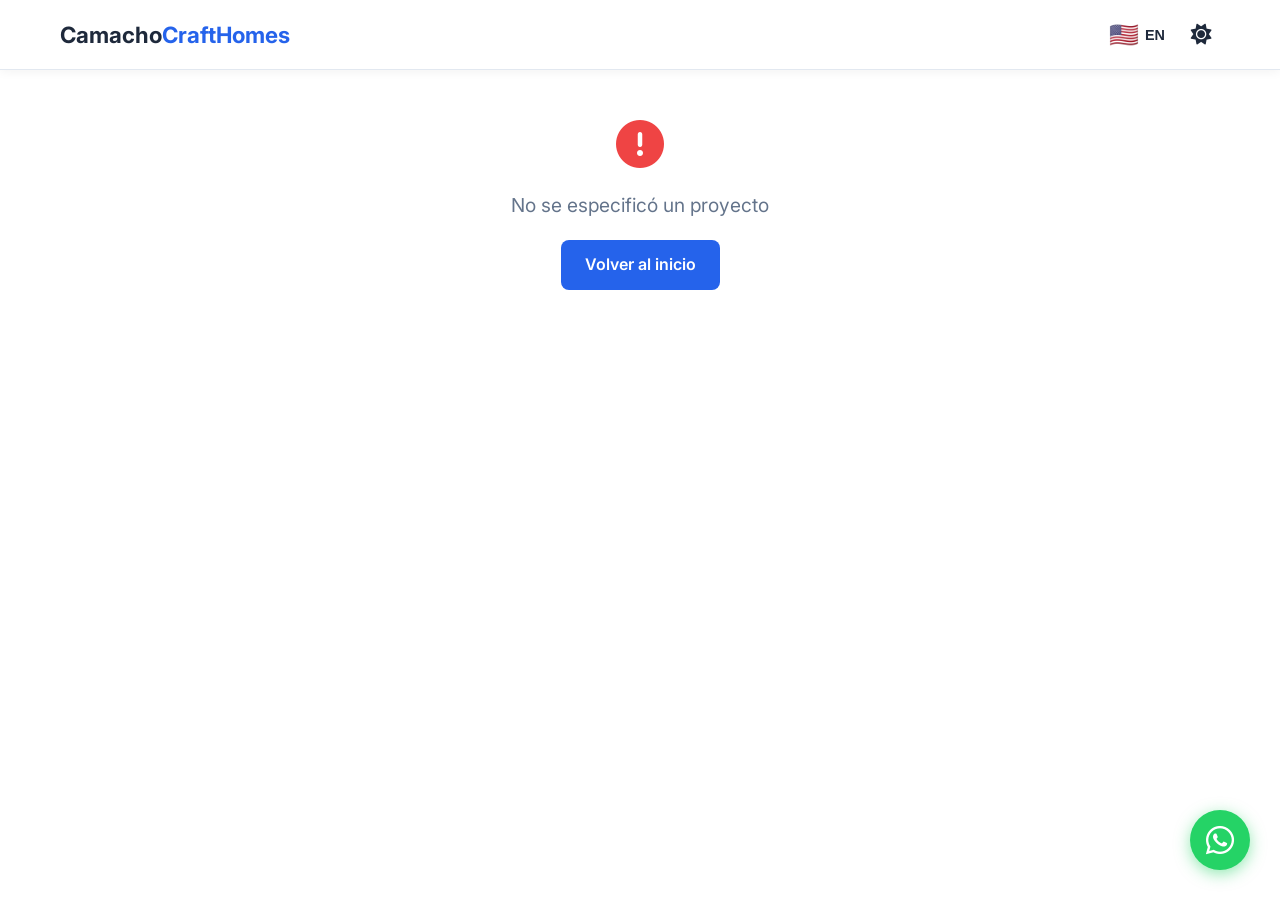
<file: prototipo-5/projects/project-template.html>
<!DOCTYPE html>
<html lang="es" data-theme="light">
<head>
    <meta charset="UTF-8">
    <meta name="viewport" content="width=device-width, initial-scale=1.0">
    <title>Proyecto - Camacho Craft Homes</title>
    <meta name="description" content="Detalles del proyecto - Camacho Craft Homes">
    
    <!-- Font Awesome para iconos -->
    <link rel="stylesheet" href="https://cdnjs.cloudflare.com/ajax/libs/font-awesome/6.5.1/css/all.min.css">
    
    <!-- Google Fonts: Inter -->
    <link href="https://fonts.googleapis.com/css2?family=Inter:wght@400;500;600;700&display=swap" rel="stylesheet">
    
    <!-- Hoja de estilos principal -->
    <link rel="stylesheet" href="../css/style.css">
</head>
<body>
    <!-- Barra de navegación simplificada para páginas de proyecto -->
    <header class="navbar">
        <div class="container nav-container">
            <a href="../index.html" class="nav-brand">Camacho<span>CraftHomes</span></a>
            <div class="nav-controls">
                <!-- Botón de cambio de idioma: muestra el idioma al que cambiará -->
                <button id="lang-toggle" class="icon-btn lang-btn" aria-label="Cambiar idioma">
                    <span id="lang-flag">🇺🇸</span>
                    <span id="lang-text">EN</span>
                </button>
                <button id="theme-toggle" class="icon-btn" aria-label="Cambiar tema">
                    <i class="fa-solid fa-sun"></i>
                </button>
            </div>
        </div>
    </header>

    <!-- Contenido del proyecto se cargará dinámicamente -->
    <main class="project-page" id="project-content">
        <div class="loading-spinner">
            <i class="fa-solid fa-spinner fa-spin"></i>
            <span>Cargando proyecto...</span>
        </div>
    </main>

    <!-- Botón flotante de WhatsApp -->
    <a href="https://wa.me/112312341234" class="whatsapp-float" target="_blank" rel="noopener" aria-label="Contactar por WhatsApp">
        <i class="fa-brands fa-whatsapp"></i>
    </a>

    <script>
        // Variables globales para la página de proyecto
        let currentProject = null;
        let currentLang = localStorage.getItem('lang') || 'es';
        
        // Función para actualizar el botón de idioma
        function updateLangButton(lang) {
            const flagSpan = document.getElementById('lang-flag');
            const textSpan = document.getElementById('lang-text');
            
            if (lang === 'es') {
                flagSpan.textContent = '🇺🇸';
                textSpan.textContent = 'EN';
            } else {
                flagSpan.textContent = '🇲🇽';
                textSpan.textContent = 'ES';
            }
        }
        
        // Función para cambiar el idioma
        function toggleLanguage() {
            currentLang = currentLang === 'es' ? 'en' : 'es';
            localStorage.setItem('lang', currentLang);
            updateLangButton(currentLang);
            
            if (currentProject) {
                renderProject(currentProject, currentLang);
            }
        }
        
        // Función para cambiar el tema
        function toggleTheme() {
            const currentTheme = document.documentElement.getAttribute('data-theme');
            const newTheme = currentTheme === 'light' ? 'dark' : 'light';
            document.documentElement.setAttribute('data-theme', newTheme);
            localStorage.setItem('theme', newTheme);
            
            const icon = document.querySelector('#theme-toggle i');
            if (newTheme === 'dark') {
                icon.classList.remove('fa-sun');
                icon.classList.add('fa-moon');
            } else {
                icon.classList.remove('fa-moon');
                icon.classList.add('fa-sun');
            }
        }
        
        // Función para renderizar el proyecto
        function renderProject(project, lang) {
            const translation = project.translations[lang] || project.translations.es;
            const container = document.getElementById('project-content');
            
            document.title = `${translation.title} - Camacho Craft Homes`;
            
            // Construir galería
            const galleryHTML = project.images.gallery.map((img, index) => {
                return `
                    <img src="${img}" 
                         alt="${translation.title} - Galería ${index + 1}"
                         onerror="this.onerror=null; this.src='data:image/svg+xml,%3Csvg xmlns=%22http://www.w3.org/2000/svg%22 width=%22300%22 height=%22200%22 viewBox=%220 0 300 200%22%3E%3Crect width=%22300%22 height=%22200%22 fill=%22%23d1d5db%22/%3E%3C/svg%3E'">
                `;
            }).join('');
            
            // Construir especificaciones
            const specLabels = {
                area: lang === 'es' ? 'Pies cuadrados' : 'Square feet',
                duration: lang === 'es' ? 'Duración' : 'Duration',
                rooms: lang === 'es' ? 'Habitaciones' : 'Rooms',
                cost: lang === 'es' ? 'Costo total' : 'Total cost'
            };
            
            const specsHTML = Object.entries(translation.specs).map(([key, value]) => {
                return `
                    <div class="spec-item">
                        <strong>${value}</strong>
                        <span>${specLabels[key] || key}</span>
                    </div>
                `;
            }).join('');
            
            container.innerHTML = `
                <div class="project-hero">
                    <img src="${project.images.main}" 
                         alt="${translation.title}"
                         onerror="this.onerror=null; this.src='data:image/svg+xml,%3Csvg xmlns=%22http://www.w3.org/2000/svg%22 width=%221200%22 height=%22400%22 viewBox=%220 0 1200 400%22%3E%3Crect width=%221200%22 height=%22400%22 fill=%22%23d1d5db%22/%3E%3Ctext x=%22600%22 y=%22210%22 font-family=%22sans-serif%22 font-size=%2230%22 fill=%22%236b7280%22 text-anchor=%22middle%22%3E${translation.title}%3C/text%3E%3C/svg%3E'">
                    <div class="project-hero-overlay">
                        <h1>${translation.title}</h1>
                        <span class="project-tag">${translation.tag}</span>
                    </div>
                </div>

                <div class="project-details">
                    <a href="../index.html" class="back-link">
                        <i class="fa-solid fa-arrow-left"></i> 
                        ${lang === 'es' ? 'Volver al inicio' : 'Back to home'}
                    </a>
                    
                    <p class="project-description">${translation.fullDescription}</p>

                    <div class="project-specs">
                        <h2>${lang === 'es' ? 'Especificaciones del Proyecto' : 'Project Specifications'}</h2>
                        <div class="specs-grid">
                            ${specsHTML}
                        </div>
                    </div>

                    <div class="project-gallery">
                        ${galleryHTML}
                    </div>

                    <a href="https://wa.me/112312341234" class="btn btn-primary btn-lg" target="_blank" rel="noopener">
                        <i class="fa-brands fa-whatsapp"></i> 
                        ${lang === 'es' ? '¿Quieres un proyecto similar?' : 'Want a similar project?'}
                    </a>
                </div>
            `;
        }
        
        // Función para mostrar errores
        function showError(message) {
            const container = document.getElementById('project-content');
            container.innerHTML = `
                <div class="error-message" style="text-align: center; padding: 50px 20px;">
                    <i class="fa-solid fa-exclamation-circle" style="font-size: 3rem; color: #ef4444;"></i>
                    <p style="margin-top: 20px; font-size: 1.2rem;">${message}</p>
                    <a href="../index.html" class="btn btn-primary" style="margin-top: 20px;">
                        Volver al inicio
                    </a>
                </div>
            `;
        }
        
        // Inicialización
        document.addEventListener('DOMContentLoaded', async () => {
            // Configurar botones
            document.getElementById('lang-toggle').addEventListener('click', toggleLanguage);
            document.getElementById('theme-toggle').addEventListener('click', toggleTheme);
            
            // Aplicar tema guardado
            const savedTheme = localStorage.getItem('theme') || 'light';
            document.documentElement.setAttribute('data-theme', savedTheme);
            const themeIcon = document.querySelector('#theme-toggle i');
            if (savedTheme === 'dark') {
                themeIcon.classList.remove('fa-sun');
                themeIcon.classList.add('fa-moon');
            }
            
            // Actualizar botón de idioma
            updateLangButton(currentLang);
            
            // Obtener el ID del proyecto de la URL
            const urlParams = new URLSearchParams(window.location.search);
            const projectId = urlParams.get('id');
            
            if (!projectId) {
                showError('No se especificó un proyecto');
                return;
            }
            
            // Cargar proyectos
            try {
                const response = await fetch('../data/projects.json');
                const data = await response.json();
                currentProject = data.projects.find(p => p.id === projectId);
                
                if (!currentProject) {
                    showError('Proyecto no encontrado');
                    return;
                }
                
                // Renderizar proyecto con el idioma guardado
                renderProject(currentProject, currentLang);
                
            } catch (error) {
                console.error('Error cargando proyecto:', error);
                showError('Error al cargar el proyecto');
            }
        });
    </script>
</body>
</html>
</file>
<file: css/style.css>
/* ==================== VARIABLES Y CONFIGURACIÓN BASE ==================== */
:root {
    /* Paleta de colores (modo claro) */
    --color-primary: #2563eb;      /* Azul vibrante profesional */
    --color-primary-dark: #1d4ed8;
    --color-bg: #ffffff;
    --color-bg-alt: #f8fafc;
    --color-text: #1e293b;
    --color-text-muted: #64748b;
    --color-card-bg: #ffffff;
    --color-border: #e2e8f0;
    --color-hover: #f1f5f9;
    --shadow: 0 4px 15px rgba(0, 0, 0, 0.1);
    --transition: all 0.3s ease;

    --navbar-height: 70px;
    --max-width: 1200px;
    --border-radius: 8px;
}

/* Modo oscuro (data-theme="dark") */
[data-theme="dark"] {
    --color-primary: #3b82f6;
    --color-primary-dark: #2563eb;
    --color-bg: #0f172a;
    --color-bg-alt: #1e293b;
    --color-text: #f1f5f9;
    --color-text-muted: #94a3b8;
    --color-card-bg: #1e293b;
    --color-border: #334155;
    --color-hover: #334155;
    --shadow: 0 4px 15px rgba(0, 0, 0, 0.5);
}

/* Reset básico */
* {
    margin: 0;
    padding: 0;
    box-sizing: border-box;
}

html {
    scroll-behavior: smooth;
    scroll-padding-top: var(--navbar-height);
}

body {
    font-family: 'Inter', sans-serif;
    background-color: var(--color-bg);
    color: var(--color-text);
    line-height: 1.6;
    transition: var(--transition);
}

.container {
    width: 100%;
    max-width: var(--max-width);
    margin: 0 auto;
    padding: 0 20px;
}

a {
    text-decoration: none;
    color: inherit;
}

ul {
    list-style: none;
}

/* ==================== UTILIDADES ==================== */
.btn {
    display: inline-block;
    padding: 12px 24px;
    border-radius: var(--border-radius);
    font-weight: 600;
    cursor: pointer;
    transition: var(--transition);
    border: none;
    font-size: 1rem;
    text-align: center;
}

.btn-primary {
    background-color: var(--color-primary);
    color: white;
}
.btn-primary:hover {
    background-color: var(--color-primary-dark);
    transform: translateY(-2px);
    box-shadow: var(--shadow);
}

.btn-secondary {
    background-color: transparent;
    border: 2px solid var(--color-primary);
    color: var(--color-primary);
}
.btn-secondary:hover {
    background-color: var(--color-primary);
    color: white;
}

.btn-lg {
    padding: 16px 32px;
    font-size: 1.2rem;
}

/* ==================== NAVBAR ==================== */
.navbar {
    position: fixed;
    top: 0;
    left: 0;
    width: 100%;
    height: var(--navbar-height);
    background-color: var(--color-bg);
    box-shadow: 0 2px 10px rgba(0,0,0,0.05);
    z-index: 1000;
    transition: var(--transition);
    border-bottom: 1px solid var(--color-border);
}

.nav-container {
    display: flex;
    align-items: center;
    justify-content: space-between;
    height: 100%;
}

.nav-brand {
    font-size: 1.4rem;
    font-weight: 700;
    color: var(--color-text);
}
.nav-brand span {
    color: var(--color-primary);
}

.nav-menu {
    display: flex;
    gap: 20px;
}

.nav-link {
    font-weight: 500;
    color: var(--color-text-muted);
    transition: var(--transition);
    padding: 8px 0;
}
.nav-link:hover {
    color: var(--color-primary);
}

.nav-controls {
    display: flex;
    align-items: center;
    gap: 10px;
}

.icon-btn {
    background: none;
    border: none;
    font-size: 1.3rem;
    cursor: pointer;
    color: var(--color-text);
    padding: 8px;
    border-radius: 50%;
    transition: var(--transition);
    display: flex;
    align-items: center;
    gap: 4px;
}
.icon-btn:hover {
    background-color: var(--color-hover);
}

#lang-flag {
    font-size: 1.2rem;
}
#lang-text {
    font-size: 0.9rem;
    font-weight: 600;
}

/* Hamburguesa: oculta en escritorio */
.hamburger {
    display: none;
}

/* ==================== HERO ==================== */
.hero {
    padding: calc(var(--navbar-height) + 40px) 0 60px;
    background-color: var(--color-bg-alt);
    transition: var(--transition);
}

.hero-content {
    display: flex;
    align-items: center;
    gap: 40px;
}

.hero-text {
    flex: 1;
}

.hero-title {
    font-size: 2.8rem;
    font-weight: 700;
    line-height: 1.2;
    margin-bottom: 10px;
}
.hero-title span {
    color: var(--color-primary);
}

.hero-subtitle {
    font-size: 1.5rem;
    font-weight: 500;
    color: var(--color-text-muted);
    margin-bottom: 20px;
}

.hero-description {
    font-size: 1.1rem;
    color: var(--color-text-muted);
    margin-bottom: 30px;
    max-width: 500px;
}

.hero-image {
    flex: 1;
    text-align: center;
}
.hero-image img {
    max-width: 100%;
    border-radius: var(--border-radius);
    box-shadow: var(--shadow);
}

/* ==================== SECCIONES GENERALES ==================== */
.section {
    padding: 60px 0;
    transition: var(--transition);
}

.section-alt {
    background-color: var(--color-bg-alt);
}

.section-title {
    font-size: 2rem;
    font-weight: 700;
    text-align: center;
    margin-bottom: 10px;
}

.section-subtitle {
    text-align: center;
    color: var(--color-text-muted);
    margin-bottom: 40px;
}

/* ==================== GRID DE SERVICIOS ==================== */
.grid-services {
    display: grid;
    grid-template-columns: repeat(4, 1fr);
    gap: 20px;
}

.card-service {
    background-color: var(--color-card-bg);
    border-radius: var(--border-radius);
    overflow: hidden;
    box-shadow: var(--shadow);
    transition: var(--transition);
    border: 1px solid var(--color-border);
}
.card-service:hover {
    transform: translateY(-5px);
}

.card-img img {
    width: 100%;
    height: 180px;
    object-fit: cover;
}

.card-body {
    padding: 20px;
}
.card-body h3 {
    font-size: 1.2rem;
    margin-bottom: 8px;
}
.card-body p {
    color: var(--color-text-muted);
    font-size: 0.9rem;
    margin-bottom: 12px;
}
.price {
    font-weight: 700;
    color: var(--color-primary);
}

/* ==================== GRID DE TESTIMONIOS ==================== */
.grid-testimonials {
    display: grid;
    grid-template-columns: repeat(3, 1fr);
    gap: 20px;
}

.card-testimonial {
    background-color: var(--color-card-bg);
    border-radius: var(--border-radius);
    padding: 24px;
    box-shadow: var(--shadow);
    border: 1px solid var(--color-border);
}

.stars {
    color: #fbbf24;
    font-size: 1.2rem;
    margin-bottom: 12px;
}

.testimonial-text {
    font-style: italic;
    margin-bottom: 16px;
    color: var(--color-text);
}

.testimonial-author {
    display: flex;
    align-items: center;
    gap: 12px;
}
.avatar {
    font-size: 2rem;
}
.testimonial-author strong {
    display: block;
}
.testimonial-author span {
    color: var(--color-text-muted);
    font-size: 0.85rem;
}

/* ==================== ACORDEÓN (FAQ) ==================== */
.accordion {
    max-width: 800px;
    margin: 0 auto;
}

.accordion-item {
    border: 1px solid var(--color-border);
    border-radius: var(--border-radius);
    margin-bottom: 10px;
    overflow: hidden;
    background-color: var(--color-card-bg);
}

.accordion-header {
    width: 100%;
    padding: 18px 20px;
    background: none;
    border: none;
    text-align: left;
    font-size: 1.1rem;
    font-weight: 600;
    cursor: pointer;
    display: flex;
    justify-content: space-between;
    align-items: center;
    color: var(--color-text);
    transition: var(--transition);
}
.accordion-header:hover {
    background-color: var(--color-hover);
}

.accordion-header::after {
    content: '+';
    font-size: 1.5rem;
    font-weight: 400;
}

.accordion-item.active .accordion-header::after {
    content: '−';
}

.accordion-content {
    max-height: 0;
    overflow: hidden;
    transition: max-height 0.3s ease-out;
    padding: 0 20px;
    color: var(--color-text-muted);
}

.accordion-item.active .accordion-content {
    max-height: 200px;
    padding: 0 20px 18px;
}

/* ==================== CONTACTO ==================== */
.contact-grid {
    display: grid;
    grid-template-columns: 1fr 1fr;
    gap: 40px;
    align-items: start;
}

.contact-info p {
    margin-bottom: 12px;
    font-size: 1.1rem;
}

.social-icons {
    display: flex;
    gap: 15px;
    font-size: 1.8rem;
    margin: 10px 0 20px;
}
.social-icons a {
    transition: var(--transition);
}
.social-icons a:hover {
    color: var(--color-primary);
    transform: scale(1.1);
}

.contact-map iframe {
    border-radius: var(--border-radius);
    box-shadow: var(--shadow);
}

/* ==================== MODAL ==================== */
.modal {
    display: none;
    position: fixed;
    top: 0;
    left: 0;
    width: 100%;
    height: 100%;
    background-color: rgba(0,0,0,0.6);
    z-index: 2000;
    justify-content: center;
    align-items: center;
}

.modal.show {
    display: flex;
}

.modal-content {
    background-color: var(--color-card-bg);
    border-radius: var(--border-radius);
    padding: 30px;
    max-width: 500px;
    width: 90%;
    position: relative;
    box-shadow: var(--shadow);
    border: 1px solid var(--color-border);
}

.close-modal {
    position: absolute;
    top: 15px;
    right: 20px;
    font-size: 2rem;
    cursor: pointer;
    color: var(--color-text-muted);
    transition: var(--transition);
}
.close-modal:hover {
    color: var(--color-text);
}

#client-form label {
    display: block;
    margin-bottom: 6px;
    font-weight: 600;
}
#client-form input,
#client-form textarea {
    width: 100%;
    padding: 12px;
    margin-bottom: 16px;
    border-radius: var(--border-radius);
    border: 1px solid var(--color-border);
    background-color: var(--color-bg);
    color: var(--color-text);
    font-family: inherit;
    transition: var(--transition);
}
#client-form input:focus,
#client-form textarea:focus {
    outline: 2px solid var(--color-primary);
    border-color: transparent;
}
#client-form .btn {
    width: 100%;
}

/* ==================== WHATSAPP FLOTANTE ==================== */
.whatsapp-float {
    position: fixed;
    bottom: 30px;
    right: 30px;
    background-color: #25d366;
    color: white;
    width: 60px;
    height: 60px;
    border-radius: 50%;
    display: flex;
    align-items: center;
    justify-content: center;
    font-size: 2rem;
    box-shadow: 0 4px 15px rgba(37, 211, 102, 0.5);
    z-index: 1500;
    transition: var(--transition);
}
.whatsapp-float:hover {
    transform: scale(1.1);
    background-color: #20ba5a;
}

/* ==================== RESPONSIVE (Mobile First) ==================== */
/* Móviles (hasta 480px) */
@media (max-width: 480px) {
    .grid-services {
        grid-template-columns: 1fr 1fr;
        gap: 10px;
    }
    .card-img img {
        height: 120px;
    }
    .grid-testimonials {
        grid-template-columns: 1fr;
    }
    .hero-content {
        flex-direction: column;
    }
    .hero-title {
        font-size: 2rem;
    }
    .hero-subtitle {
        font-size: 1.2rem;
    }
    .contact-grid {
        grid-template-columns: 1fr;
    }
    .container {
        padding: 0 15px;
    }
}

/* Tablets (481px - 768px) */
@media (max-width: 768px) {
    /* Mostrar hamburguesa y ocultar menú */
    .hamburger {
        display: block;
    }
    .nav-menu {
        position: fixed;
        top: var(--navbar-height);
        left: 0;
        width: 100%;
        background-color: var(--color-bg);
        flex-direction: column;
        align-items: center;
        gap: 0;
        max-height: 0;
        overflow: hidden;
        transition: max-height 0.4s ease-in-out;
        box-shadow: var(--shadow);
        border-bottom: 1px solid var(--color-border);
    }
    .nav-menu.active {
        max-height: 400px;
    }
    .nav-item {
        width: 100%;
        text-align: center;
    }
    .nav-link {
        display: block;
        padding: 15px;
        border-bottom: 1px solid var(--color-border);
    }
    .grid-services {
        grid-template-columns: 1fr 1fr;
    }
    .grid-testimonials {
        grid-template-columns: 1fr;
    }
}

/* Escritorio (más de 768px) */
@media (min-width: 769px) {
    .grid-services {
        grid-template-columns: repeat(4, 1fr);
    }
    .grid-testimonials {
        grid-template-columns: repeat(3, 1fr);
    }
}
</file>
<file: prototipo-2/css/style.css>
/* ==================== VARIABLES Y CONFIGURACIÓN BASE ==================== */
:root {
    /* Paleta de colores (modo claro) */
    --color-primary: #2563eb;      /* Azul vibrante profesional */
    --color-primary-dark: #1d4ed8;
    --color-bg: #ffffff;
    --color-bg-alt: #f8fafc;
    --color-text: #1e293b;
    --color-text-muted: #64748b;
    --color-card-bg: #ffffff;
    --color-border: #e2e8f0;
    --color-hover: #f1f5f9;
    --shadow: 0 4px 15px rgba(0, 0, 0, 0.1);
    --transition: all 0.3s ease;

    --navbar-height: 70px;
    --max-width: 1200px;
    --border-radius: 8px;
}

/* Modo oscuro (data-theme="dark") */
[data-theme="dark"] {
    --color-primary: #3b82f6;
    --color-primary-dark: #2563eb;
    --color-bg: #0f172a;
    --color-bg-alt: #1e293b;
    --color-text: #f1f5f9;
    --color-text-muted: #94a3b8;
    --color-card-bg: #1e293b;
    --color-border: #334155;
    --color-hover: #334155;
    --shadow: 0 4px 15px rgba(0, 0, 0, 0.5);
}

/* Reset básico */
* {
    margin: 0;
    padding: 0;
    box-sizing: border-box;
}

html {
    scroll-behavior: smooth;
    scroll-padding-top: var(--navbar-height);
}

body {
    font-family: 'Inter', sans-serif;
    background-color: var(--color-bg);
    color: var(--color-text);
    line-height: 1.6;
    transition: var(--transition);
}

.container {
    width: 100%;
    max-width: var(--max-width);
    margin: 0 auto;
    padding: 0 20px;
}

a {
    text-decoration: none;
    color: inherit;
}

ul {
    list-style: none;
}

/* ==================== UTILIDADES ==================== */
.btn {
    display: inline-block;
    padding: 12px 24px;
    border-radius: var(--border-radius);
    font-weight: 600;
    cursor: pointer;
    transition: var(--transition);
    border: none;
    font-size: 1rem;
    text-align: center;
}

.btn-primary {
    background-color: var(--color-primary);
    color: white;
}
.btn-primary:hover {
    background-color: var(--color-primary-dark);
    transform: translateY(-2px);
    box-shadow: var(--shadow);
}

.btn-secondary {
    background-color: transparent;
    border: 2px solid var(--color-primary);
    color: var(--color-primary);
}
.btn-secondary:hover {
    background-color: var(--color-primary);
    color: white;
}

.btn-lg {
    padding: 16px 32px;
    font-size: 1.2rem;
}

/* ==================== NAVBAR ==================== */
.navbar {
    position: fixed;
    top: 0;
    left: 0;
    width: 100%;
    height: var(--navbar-height);
    background-color: var(--color-bg);
    box-shadow: 0 2px 10px rgba(0,0,0,0.05);
    z-index: 1000;
    transition: var(--transition);
    border-bottom: 1px solid var(--color-border);
}

.nav-container {
    display: flex;
    align-items: center;
    justify-content: space-between;
    height: 100%;
}

.nav-brand {
    font-size: 1.4rem;
    font-weight: 700;
    color: var(--color-text);
}
.nav-brand span {
    color: var(--color-primary);
}

.nav-menu {
    display: flex;
    gap: 20px;
}

.nav-link {
    font-weight: 500;
    color: var(--color-text-muted);
    transition: var(--transition);
    padding: 8px 0;
}
.nav-link:hover {
    color: var(--color-primary);
}

.nav-controls {
    display: flex;
    align-items: center;
    gap: 10px;
}

.icon-btn {
    background: none;
    border: none;
    font-size: 1.3rem;
    cursor: pointer;
    color: var(--color-text);
    padding: 8px;
    border-radius: 50%;
    transition: var(--transition);
    display: flex;
    align-items: center;
    gap: 4px;
}
.icon-btn:hover {
    background-color: var(--color-hover);
}

/* Botón de idioma con banderas emoji */
.lang-btn {
    gap: 6px;
    font-size: 1.1rem;
}

#lang-flag {
    font-size: 1.5rem;
    line-height: 1;
}

#lang-text {
    font-size: 0.9rem;
    font-weight: 600;
}

/* Hamburguesa: oculta en escritorio */
.hamburger {
    display: none;
}

/* ==================== HERO ==================== */
.hero {
    padding: calc(var(--navbar-height) + 40px) 0 60px;
    background-color: var(--color-bg-alt);
    transition: var(--transition);
}

.hero-content {
    display: flex;
    align-items: center;
    gap: 40px;
}

.hero-text {
    flex: 1;
}

.hero-title {
    font-size: 2.8rem;
    font-weight: 700;
    line-height: 1.2;
    margin-bottom: 10px;
}
.hero-title span {
    color: var(--color-primary);
}

.hero-subtitle {
    font-size: 1.5rem;
    font-weight: 500;
    color: var(--color-text-muted);
    margin-bottom: 20px;
}

.hero-description {
    font-size: 1.1rem;
    color: var(--color-text-muted);
    margin-bottom: 30px;
    max-width: 500px;
}

.hero-image {
    flex: 1;
    text-align: center;
}
.hero-image img {
    max-width: 100%;
    border-radius: var(--border-radius);
    box-shadow: var(--shadow);
}

/* ==================== SECCIONES GENERALES ==================== */
.section {
    padding: 60px 0;
    transition: var(--transition);
}

.section-alt {
    background-color: var(--color-bg-alt);
}

.section-title {
    font-size: 2rem;
    font-weight: 700;
    text-align: center;
    margin-bottom: 10px;
}

.section-subtitle {
    text-align: center;
    color: var(--color-text-muted);
    margin-bottom: 40px;
}

/* ==================== GRID DE SERVICIOS ==================== */
.grid-services {
    display: grid;
    grid-template-columns: repeat(4, 1fr);
    gap: 20px;
}

.card-service {
    background-color: var(--color-card-bg);
    border-radius: var(--border-radius);
    overflow: hidden;
    box-shadow: var(--shadow);
    transition: var(--transition);
    border: 1px solid var(--color-border);
}
.card-service:hover {
    transform: translateY(-5px);
}

.card-img img {
    width: 100%;
    height: 180px;
    object-fit: cover;
}

.card-body {
    padding: 20px;
}
.card-body h3 {
    font-size: 1.2rem;
    margin-bottom: 8px;
}
.card-body p {
    color: var(--color-text-muted);
    font-size: 0.9rem;
    margin-bottom: 12px;
}
.price {
    font-weight: 700;
    color: var(--color-primary);
}

/* ==================== GRID DE PROYECTOS (NUEVA SECCIÓN) ==================== */
.grid-projects {
    display: grid;
    grid-template-columns: repeat(2, 1fr);
    gap: 30px;
}

.card-project {
    background-color: var(--color-card-bg);
    border-radius: var(--border-radius);
    overflow: hidden;
    box-shadow: var(--shadow);
    transition: var(--transition);
    border: 1px solid var(--color-border);
    display: block;
    position: relative;
}

.card-project:hover {
    transform: translateY(-8px);
    box-shadow: 0 8px 25px rgba(0, 0, 0, 0.15);
}

.project-img {
    position: relative;
    overflow: hidden;
    height: 300px;
}

.project-img img {
    width: 100%;
    height: 100%;
    object-fit: cover;
    transition: transform 0.5s ease;
}

.card-project:hover .project-img img {
    transform: scale(1.05);
}

.project-overlay {
    position: absolute;
    top: 0;
    left: 0;
    width: 100%;
    height: 100%;
    background-color: rgba(37, 99, 235, 0.7);
    display: flex;
    align-items: center;
    justify-content: center;
    opacity: 0;
    transition: var(--transition);
}

.card-project:hover .project-overlay {
    opacity: 1;
}

.project-overlay span {
    color: white;
    font-weight: 600;
    font-size: 1.2rem;
    padding: 10px 20px;
    border: 2px solid white;
    border-radius: var(--border-radius);
}

.project-info {
    padding: 20px;
}

.project-info h3 {
    font-size: 1.3rem;
    margin-bottom: 8px;
}

.project-info p {
    color: var(--color-text-muted);
    font-size: 0.9rem;
    margin-bottom: 12px;
}

.project-tag {
    display: inline-block;
    background-color: var(--color-primary);
    color: white;
    padding: 4px 12px;
    border-radius: 20px;
    font-size: 0.8rem;
    font-weight: 600;
}

/* ==================== GRID DE TESTIMONIOS ==================== */
.grid-testimonials {
    display: grid;
    grid-template-columns: repeat(3, 1fr);
    gap: 20px;
}

.card-testimonial {
    background-color: var(--color-card-bg);
    border-radius: var(--border-radius);
    padding: 24px;
    box-shadow: var(--shadow);
    border: 1px solid var(--color-border);
}

.stars {
    color: #fbbf24;
    font-size: 1.2rem;
    margin-bottom: 12px;
}

.testimonial-text {
    font-style: italic;
    margin-bottom: 16px;
    color: var(--color-text);
}

.testimonial-author {
    display: flex;
    align-items: center;
    gap: 12px;
}
.avatar {
    font-size: 2rem;
}
.testimonial-author strong {
    display: block;
}
.testimonial-author span {
    color: var(--color-text-muted);
    font-size: 0.85rem;
}

/* ==================== ACORDEÓN (FAQ) ==================== */
.accordion {
    max-width: 800px;
    margin: 0 auto;
}

.accordion-item {
    border: 1px solid var(--color-border);
    border-radius: var(--border-radius);
    margin-bottom: 10px;
    overflow: hidden;
    background-color: var(--color-card-bg);
}

.accordion-header {
    width: 100%;
    padding: 18px 20px;
    background: none;
    border: none;
    text-align: left;
    font-size: 1.1rem;
    font-weight: 600;
    cursor: pointer;
    display: flex;
    justify-content: space-between;
    align-items: center;
    color: var(--color-text);
    transition: var(--transition);
}
.accordion-header:hover {
    background-color: var(--color-hover);
}

.accordion-header::after {
    content: '+';
    font-size: 1.5rem;
    font-weight: 400;
}

.accordion-item.active .accordion-header::after {
    content: '−';
}

.accordion-content {
    max-height: 0;
    overflow: hidden;
    transition: max-height 0.3s ease-out;
    padding: 0 20px;
    color: var(--color-text-muted);
}

.accordion-item.active .accordion-content {
    max-height: 200px;
    padding: 0 20px 18px;
}

/* ==================== CONTACTO ==================== */
.contact-grid {
    display: grid;
    grid-template-columns: 1fr 1fr;
    gap: 40px;
    align-items: start;
}

.contact-info p {
    margin-bottom: 12px;
    font-size: 1.1rem;
}

.social-icons {
    display: flex;
    gap: 15px;
    font-size: 1.8rem;
    margin: 10px 0 20px;
}
.social-icons a {
    transition: var(--transition);
}
.social-icons a:hover {
    color: var(--color-primary);
    transform: scale(1.1);
}

.contact-map iframe {
    border-radius: var(--border-radius);
    box-shadow: var(--shadow);
}

/* ==================== MODAL ==================== */
.modal {
    display: none;
    position: fixed;
    top: 0;
    left: 0;
    width: 100%;
    height: 100%;
    background-color: rgba(0,0,0,0.6);
    z-index: 2000;
    justify-content: center;
    align-items: center;
}

.modal.show {
    display: flex;
}

.modal-content {
    background-color: var(--color-card-bg);
    border-radius: var(--border-radius);
    padding: 30px;
    max-width: 500px;
    width: 90%;
    position: relative;
    box-shadow: var(--shadow);
    border: 1px solid var(--color-border);
}

.close-modal {
    position: absolute;
    top: 15px;
    right: 20px;
    font-size: 2rem;
    cursor: pointer;
    color: var(--color-text-muted);
    transition: var(--transition);
}
.close-modal:hover {
    color: var(--color-text);
}

#client-form label {
    display: block;
    margin-bottom: 6px;
    font-weight: 600;
}
#client-form input,
#client-form textarea {
    width: 100%;
    padding: 12px;
    margin-bottom: 16px;
    border-radius: var(--border-radius);
    border: 1px solid var(--color-border);
    background-color: var(--color-bg);
    color: var(--color-text);
    font-family: inherit;
    transition: var(--transition);
}
#client-form input:focus,
#client-form textarea:focus {
    outline: 2px solid var(--color-primary);
    border-color: transparent;
}
#client-form .btn {
    width: 100%;
}

/* ==================== WHATSAPP FLOTANTE ==================== */
.whatsapp-float {
    position: fixed;
    bottom: 30px;
    right: 30px;
    background-color: #25d366;
    color: white;
    width: 60px;
    height: 60px;
    border-radius: 50%;
    display: flex;
    align-items: center;
    justify-content: center;
    font-size: 2rem;
    box-shadow: 0 4px 15px rgba(37, 211, 102, 0.5);
    z-index: 1500;
    transition: var(--transition);
}
.whatsapp-float:hover {
    transform: scale(1.1);
    background-color: #20ba5a;
}

/* ==================== PÁGINAS DE PROYECTOS ==================== */
.project-page {
    padding-top: var(--navbar-height);
    min-height: 100vh;
    background-color: var(--color-bg);
}

.project-hero {
    position: relative;
    height: 400px;
    overflow: hidden;
}

.project-hero img {
    width: 100%;
    height: 100%;
    object-fit: cover;
}

.project-hero-overlay {
    position: absolute;
    bottom: 0;
    left: 0;
    right: 0;
    background: linear-gradient(to top, rgba(0,0,0,0.8), transparent);
    padding: 40px 20px;
    color: white;
}

.project-hero-overlay h1 {
    font-size: 2.5rem;
    margin-bottom: 10px;
}

.project-hero-overlay .project-tag {
    background-color: var(--color-primary);
}

.project-details {
    padding: 40px 20px;
    max-width: 800px;
    margin: 0 auto;
}

.project-description {
    font-size: 1.1rem;
    line-height: 1.8;
    color: var(--color-text);
    margin-bottom: 30px;
}

.project-specs {
    background-color: var(--color-bg-alt);
    border-radius: var(--border-radius);
    padding: 30px;
    margin-bottom: 30px;
    border: 1px solid var(--color-border);
}

.project-specs h2 {
    margin-bottom: 20px;
    color: var(--color-primary);
}

.specs-grid {
    display: grid;
    grid-template-columns: repeat(auto-fit, minmax(200px, 1fr));
    gap: 20px;
}

.spec-item {
    text-align: center;
}

.spec-item strong {
    display: block;
    font-size: 1.5rem;
    color: var(--color-primary);
    margin-bottom: 5px;
}

.spec-item span {
    color: var(--color-text-muted);
    font-size: 0.9rem;
}

.project-gallery {
    display: grid;
    grid-template-columns: repeat(auto-fit, minmax(250px, 1fr));
    gap: 15px;
    margin-bottom: 30px;
}

.project-gallery img {
    width: 100%;
    height: 200px;
    object-fit: cover;
    border-radius: var(--border-radius);
    cursor: pointer;
    transition: var(--transition);
}

.project-gallery img:hover {
    transform: scale(1.02);
    box-shadow: var(--shadow);
}

.back-link {
    display: inline-block;
    margin-bottom: 20px;
    color: var(--color-primary);
    font-weight: 600;
    transition: var(--transition);
}

.back-link:hover {
    transform: translateX(-5px);
}

.back-link i {
    margin-right: 8px;
}

/* ==================== RESPONSIVE (Mobile First) ==================== */
/* Móviles (hasta 480px) */
@media (max-width: 480px) {
    .grid-services {
        grid-template-columns: 1fr 1fr;
        gap: 10px;
    }
    .card-img img {
        height: 120px;
    }
    .grid-projects {
        grid-template-columns: 1fr;
        gap: 20px;
    }
    .project-img {
        height: 200px;
    }
    .grid-testimonials {
        grid-template-columns: 1fr;
    }
    .hero-content {
        flex-direction: column;
    }
    .hero-title {
        font-size: 2rem;
    }
    .hero-subtitle {
        font-size: 1.2rem;
    }
    .contact-grid {
        grid-template-columns: 1fr;
    }
    .container {
        padding: 0 15px;
    }
    .project-hero {
        height: 250px;
    }
    .project-hero-overlay h1 {
        font-size: 1.8rem;
    }
}

/* Tablets (481px - 768px) */
@media (max-width: 768px) {
    /* Mostrar hamburguesa y ocultar menú */
    .hamburger {
        display: block;
    }
    .nav-menu {
        position: fixed;
        top: var(--navbar-height);
        left: 0;
        width: 100%;
        background-color: var(--color-bg);
        flex-direction: column;
        align-items: center;
        gap: 0;
        max-height: 0;
        overflow: hidden;
        transition: max-height 0.4s ease-in-out;
        box-shadow: var(--shadow);
        border-bottom: 1px solid var(--color-border);
    }
    .nav-menu.active {
        max-height: 500px;
    }
    .nav-item {
        width: 100%;
        text-align: center;
    }
    .nav-link {
        display: block;
        padding: 15px;
        border-bottom: 1px solid var(--color-border);
    }
    .grid-services {
        grid-template-columns: 1fr 1fr;
    }
    .grid-projects {
        grid-template-columns: 1fr;
    }
    .grid-testimonials {
        grid-template-columns: 1fr;
    }
}

/* Escritorio (más de 768px) */
@media (min-width: 769px) {
    .grid-services {
        grid-template-columns: repeat(4, 1fr);
    }
    .grid-projects {
        grid-template-columns: repeat(2, 1fr);
    }
    .grid-testimonials {
        grid-template-columns: repeat(3, 1fr);
    }
}
</file>
<file: prototipo-5/css/style.css>
/* ==================== VARIABLES Y CONFIGURACIÓN BASE ==================== */
:root {
    /* Paleta de colores (modo claro) */
    --color-primary: #2563eb;
    --color-primary-dark: #1d4ed8;
    --color-bg: #ffffff;
    --color-bg-alt: #f8fafc;
    --color-text: #1e293b;
    --color-text-muted: #64748b;
    --color-card-bg: #ffffff;
    --color-border: #e2e8f0;
    --color-hover: #f1f5f9;
    --shadow: 0 4px 15px rgba(0, 0, 0, 0.1);
    --transition: all 0.3s ease;

    --navbar-height: 70px;
    --max-width: 1200px;
    --border-radius: 8px;
}

/* Modo oscuro */
[data-theme="dark"] {
    --color-primary: #3b82f6;
    --color-primary-dark: #2563eb;
    --color-bg: #0f172a;
    --color-bg-alt: #1e293b;
    --color-text: #f1f5f9;
    --color-text-muted: #94a3b8;
    --color-card-bg: #1e293b;
    --color-border: #334155;
    --color-hover: #334155;
    --shadow: 0 4px 15px rgba(0, 0, 0, 0.5);
}

/* Reset básico */
* {
    margin: 0;
    padding: 0;
    box-sizing: border-box;
}

html {
    scroll-behavior: smooth;
    scroll-padding-top: var(--navbar-height);
}

body {
    font-family: 'Inter', sans-serif;
    background-color: var(--color-bg);
    color: var(--color-text);
    line-height: 1.6;
    transition: var(--transition);
}

.container {
    width: 100%;
    max-width: var(--max-width);
    margin: 0 auto;
    padding: 0 20px;
}

a {
    text-decoration: none;
    color: inherit;
}

ul {
    list-style: none;
}

/* ==================== UTILIDADES ==================== */
.btn {
    display: inline-block;
    padding: 12px 24px;
    border-radius: var(--border-radius);
    font-weight: 600;
    cursor: pointer;
    transition: var(--transition);
    border: none;
    font-size: 1rem;
    text-align: center;
}

.btn-primary {
    background-color: var(--color-primary);
    color: white;
}
.btn-primary:hover {
    background-color: var(--color-primary-dark);
    transform: translateY(-2px);
    box-shadow: var(--shadow);
}

.btn-secondary {
    background-color: transparent;
    border: 2px solid var(--color-primary);
    color: var(--color-primary);
}
.btn-secondary:hover {
    background-color: var(--color-primary);
    color: white;
}

.btn-lg {
    padding: 16px 32px;
    font-size: 1.2rem;
}

/* ==================== NAVBAR ==================== */
.navbar {
    position: fixed;
    top: 0;
    left: 0;
    width: 100%;
    height: var(--navbar-height);
    background-color: var(--color-bg);
    box-shadow: 0 2px 10px rgba(0,0,0,0.05);
    z-index: 1000;
    transition: var(--transition);
    border-bottom: 1px solid var(--color-border);
}

.nav-container {
    display: flex;
    align-items: center;
    justify-content: space-between;
    height: 100%;
}

.nav-brand {
    font-size: 1.4rem;
    font-weight: 700;
    color: var(--color-text);
}
.nav-brand span {
    color: var(--color-primary);
}

.nav-menu {
    display: flex;
    gap: 20px;
}

.nav-link {
    font-weight: 500;
    color: var(--color-text-muted);
    transition: var(--transition);
    padding: 8px 0;
}
.nav-link:hover {
    color: var(--color-primary);
}

.nav-controls {
    display: flex;
    align-items: center;
    gap: 10px;
}

.icon-btn {
    background: none;
    border: none;
    font-size: 1.3rem;
    cursor: pointer;
    color: var(--color-text);
    padding: 8px;
    border-radius: 50%;
    transition: var(--transition);
    display: flex;
    align-items: center;
    gap: 4px;
}
.icon-btn:hover {
    background-color: var(--color-hover);
}

.lang-btn {
    gap: 6px;
    font-size: 1.1rem;
}

#lang-flag {
    font-size: 1.5rem;
    line-height: 1;
}

#lang-text {
    font-size: 0.9rem;
    font-weight: 600;
}

.hamburger {
    display: none;
}

/* ==================== HERO ==================== */
.hero {
    padding: calc(var(--navbar-height) + 40px) 0 60px;
    background-color: var(--color-bg-alt);
    transition: var(--transition);
}

.hero-content {
    display: flex;
    align-items: center;
    gap: 40px;
}

.hero-text {
    flex: 1;
}

.hero-title {
    font-size: 2.8rem;
    font-weight: 700;
    line-height: 1.2;
    margin-bottom: 10px;
}
.hero-title span {
    color: var(--color-primary);
}

.hero-subtitle {
    font-size: 1.5rem;
    font-weight: 500;
    color: var(--color-text-muted);
    margin-bottom: 20px;
}

.hero-description {
    font-size: 1.1rem;
    color: var(--color-text-muted);
    margin-bottom: 30px;
    max-width: 500px;
}

.hero-image {
    flex: 1;
    text-align: center;
}
.hero-image img {
    max-width: 100%;
    border-radius: var(--border-radius);
    box-shadow: var(--shadow);
}

/* ==================== SECCIONES GENERALES ==================== */
.section {
    padding: 60px 0;
    transition: var(--transition);
}

.section-alt {
    background-color: var(--color-bg-alt);
}

.section-title {
    font-size: 2rem;
    font-weight: 700;
    text-align: center;
    margin-bottom: 10px;
}

.section-subtitle {
    text-align: center;
    color: var(--color-text-muted);
    margin-bottom: 40px;
}

/* ==================== GRID DE SERVICIOS ==================== */
.grid-services {
    display: grid;
    grid-template-columns: repeat(4, 1fr);
    gap: 20px;
}

.card-service {
    background-color: var(--color-card-bg);
    border-radius: var(--border-radius);
    overflow: hidden;
    box-shadow: var(--shadow);
    transition: var(--transition);
    border: 1px solid var(--color-border);
}
.card-service:hover {
    transform: translateY(-5px);
}

.card-img img {
    width: 100%;
    height: 180px;
    object-fit: cover;
}

.card-body {
    padding: 20px;
}
.card-body h3 {
    font-size: 1.2rem;
    margin-bottom: 8px;
}
.card-body p {
    color: var(--color-text-muted);
    font-size: 0.9rem;
    margin-bottom: 12px;
}
.price {
    font-weight: 700;
    color: var(--color-primary);
}

/* ==================== GRID DE PROYECTOS ==================== */
.grid-projects {
    display: grid;
    grid-template-columns: repeat(2, 1fr);
    gap: 30px;
}

.card-project {
    background-color: var(--color-card-bg);
    border-radius: var(--border-radius);
    overflow: hidden;
    box-shadow: var(--shadow);
    transition: var(--transition);
    border: 1px solid var(--color-border);
    display: block;
    position: relative;
}

.card-project:hover {
    transform: translateY(-8px);
    box-shadow: 0 8px 25px rgba(0, 0, 0, 0.15);
}

.project-img {
    position: relative;
    overflow: hidden;
    height: 300px;
}

.project-img img {
    width: 100%;
    height: 100%;
    object-fit: cover;
    transition: transform 0.5s ease;
}

.card-project:hover .project-img img {
    transform: scale(1.05);
}

.project-overlay {
    position: absolute;
    top: 0;
    left: 0;
    width: 100%;
    height: 100%;
    background-color: rgba(37, 99, 235, 0.7);
    display: flex;
    align-items: center;
    justify-content: center;
    opacity: 0;
    transition: var(--transition);
}

.card-project:hover .project-overlay {
    opacity: 1;
}

.project-overlay span {
    color: white;
    font-weight: 600;
    font-size: 1.2rem;
    padding: 10px 20px;
    border: 2px solid white;
    border-radius: var(--border-radius);
}

.project-info {
    padding: 20px;
}

.project-info h3 {
    font-size: 1.3rem;
    margin-bottom: 8px;
}

.project-info p {
    color: var(--color-text-muted);
    font-size: 0.9rem;
    margin-bottom: 12px;
}

.project-tag {
    display: inline-block;
    background-color: var(--color-primary);
    color: white;
    padding: 4px 12px;
    border-radius: 20px;
    font-size: 0.8rem;
    font-weight: 600;
}

/* ==================== LOADING SPINNER ==================== */
.loading-spinner {
    grid-column: 1 / -1;
    display: flex;
    flex-direction: column;
    align-items: center;
    justify-content: center;
    padding: 60px 20px;
    color: var(--color-text-muted);
}

.loading-spinner i {
    font-size: 2.5rem;
    color: var(--color-primary);
    margin-bottom: 15px;
}

.loading-spinner span {
    font-size: 1.1rem;
}

.error-message {
    text-align: center;
    padding: 40px 20px;
    color: var(--color-text-muted);
    grid-column: 1 / -1;
}

.no-projects {
    text-align: center;
    padding: 40px 20px;
    color: var(--color-text-muted);
    grid-column: 1 / -1;
}

/* ==================== GRID DE TESTIMONIOS ==================== */
.grid-testimonials {
    display: grid;
    grid-template-columns: repeat(3, 1fr);
    gap: 20px;
}

.card-testimonial {
    background-color: var(--color-card-bg);
    border-radius: var(--border-radius);
    padding: 24px;
    box-shadow: var(--shadow);
    border: 1px solid var(--color-border);
}

.stars {
    color: #fbbf24;
    font-size: 1.2rem;
    margin-bottom: 12px;
}

.testimonial-text {
    font-style: italic;
    margin-bottom: 16px;
    color: var(--color-text);
}

.testimonial-author {
    display: flex;
    align-items: center;
    gap: 12px;
}
.avatar {
    font-size: 2rem;
}
.testimonial-author strong {
    display: block;
}
.testimonial-author span {
    color: var(--color-text-muted);
    font-size: 0.85rem;
}

/* ==================== ACORDEÓN (FAQ) ==================== */
.accordion {
    max-width: 800px;
    margin: 0 auto;
}

.accordion-item {
    border: 1px solid var(--color-border);
    border-radius: var(--border-radius);
    margin-bottom: 10px;
    overflow: hidden;
    background-color: var(--color-card-bg);
}

.accordion-header {
    width: 100%;
    padding: 18px 20px;
    background: none;
    border: none;
    text-align: left;
    font-size: 1.1rem;
    font-weight: 600;
    cursor: pointer;
    display: flex;
    justify-content: space-between;
    align-items: center;
    color: var(--color-text);
    transition: var(--transition);
}
.accordion-header:hover {
    background-color: var(--color-hover);
}

.accordion-header::after {
    content: '+';
    font-size: 1.5rem;
    font-weight: 400;
}

.accordion-item.active .accordion-header::after {
    content: '−';
}

.accordion-content {
    max-height: 0;
    overflow: hidden;
    transition: max-height 0.3s ease-out;
    padding: 0 20px;
    color: var(--color-text-muted);
}

.accordion-item.active .accordion-content {
    max-height: 200px;
    padding: 0 20px 18px;
}

/* ==================== CONTACTO ==================== */
.contact-grid {
    display: grid;
    grid-template-columns: 1fr 1fr;
    gap: 40px;
    align-items: start;
}

.contact-info p {
    margin-bottom: 12px;
    font-size: 1.1rem;
}

.social-icons {
    display: flex;
    gap: 15px;
    font-size: 1.8rem;
    margin: 10px 0 20px;
}
.social-icons a {
    transition: var(--transition);
}
.social-icons a:hover {
    color: var(--color-primary);
    transform: scale(1.1);
}

.contact-map iframe {
    border-radius: var(--border-radius);
    box-shadow: var(--shadow);
}

/* ==================== MODAL ==================== */
.modal {
    display: none;
    position: fixed;
    top: 0;
    left: 0;
    width: 100%;
    height: 100%;
    background-color: rgba(0,0,0,0.6);
    z-index: 2000;
    justify-content: center;
    align-items: center;
}

.modal.show {
    display: flex;
}

.modal-content {
    background-color: var(--color-card-bg);
    border-radius: var(--border-radius);
    padding: 30px;
    max-width: 500px;
    width: 90%;
    position: relative;
    box-shadow: var(--shadow);
    border: 1px solid var(--color-border);
}

.close-modal {
    position: absolute;
    top: 15px;
    right: 20px;
    font-size: 2rem;
    cursor: pointer;
    color: var(--color-text-muted);
    transition: var(--transition);
}
.close-modal:hover {
    color: var(--color-text);
}

#client-form label {
    display: block;
    margin-bottom: 6px;
    font-weight: 600;
}
#client-form input,
#client-form textarea {
    width: 100%;
    padding: 12px;
    margin-bottom: 16px;
    border-radius: var(--border-radius);
    border: 1px solid var(--color-border);
    background-color: var(--color-bg);
    color: var(--color-text);
    font-family: inherit;
    transition: var(--transition);
}
#client-form input:focus,
#client-form textarea:focus {
    outline: 2px solid var(--color-primary);
    border-color: transparent;
}
#client-form .btn {
    width: 100%;
}

/* ==================== WHATSAPP FLOTANTE ==================== */
.whatsapp-float {
    position: fixed;
    bottom: 30px;
    right: 30px;
    background-color: #25d366;
    color: white;
    width: 60px;
    height: 60px;
    border-radius: 50%;
    display: flex;
    align-items: center;
    justify-content: center;
    font-size: 2rem;
    box-shadow: 0 4px 15px rgba(37, 211, 102, 0.5);
    z-index: 1500;
    transition: var(--transition);
}
.whatsapp-float:hover {
    transform: scale(1.1);
    background-color: #20ba5a;
}

/* ==================== PÁGINAS DE PROYECTOS ==================== */
.project-page {
    padding-top: var(--navbar-height);
    min-height: 100vh;
    background-color: var(--color-bg);
}

.project-hero {
    position: relative;
    height: 400px;
    overflow: hidden;
}

.project-hero img {
    width: 100%;
    height: 100%;
    object-fit: cover;
}

.project-hero-overlay {
    position: absolute;
    bottom: 0;
    left: 0;
    right: 0;
    background: linear-gradient(to top, rgba(0,0,0,0.8), transparent);
    padding: 40px 20px;
    color: white;
}

.project-hero-overlay h1 {
    font-size: 2.5rem;
    margin-bottom: 10px;
}

.project-hero-overlay .project-tag {
    background-color: var(--color-primary);
}

.project-details {
    padding: 40px 20px;
    max-width: 800px;
    margin: 0 auto;
}

.project-description {
    font-size: 1.1rem;
    line-height: 1.8;
    color: var(--color-text);
    margin-bottom: 30px;
}

.project-specs {
    background-color: var(--color-bg-alt);
    border-radius: var(--border-radius);
    padding: 30px;
    margin-bottom: 30px;
    border: 1px solid var(--color-border);
}

.project-specs h2 {
    margin-bottom: 20px;
    color: var(--color-primary);
}

.specs-grid {
    display: grid;
    grid-template-columns: repeat(auto-fit, minmax(200px, 1fr));
    gap: 20px;
}

.spec-item {
    text-align: center;
}

.spec-item strong {
    display: block;
    font-size: 1.5rem;
    color: var(--color-primary);
    margin-bottom: 5px;
}

.spec-item span {
    color: var(--color-text-muted);
    font-size: 0.9rem;
}

.project-gallery {
    display: grid;
    grid-template-columns: repeat(auto-fit, minmax(250px, 1fr));
    gap: 15px;
    margin-bottom: 30px;
}

.project-gallery img {
    width: 100%;
    height: 200px;
    object-fit: cover;
    border-radius: var(--border-radius);
    cursor: pointer;
    transition: var(--transition);
}

.project-gallery img:hover {
    transform: scale(1.02);
    box-shadow: var(--shadow);
}

.back-link {
    display: inline-block;
    margin-bottom: 20px;
    color: var(--color-primary);
    font-weight: 600;
    transition: var(--transition);
}

.back-link:hover {
    transform: translateX(-5px);
}

.back-link i {
    margin-right: 8px;
}

/* ==================== RESPONSIVE ==================== */
@media (max-width: 480px) {
    .grid-services {
        grid-template-columns: 1fr 1fr;
        gap: 10px;
    }
    .card-img img {
        height: 120px;
    }
    .grid-projects {
        grid-template-columns: 1fr;
        gap: 20px;
    }
    .project-img {
        height: 200px;
    }
    .grid-testimonials {
        grid-template-columns: 1fr;
    }
    .hero-content {
        flex-direction: column;
    }
    .hero-title {
        font-size: 2rem;
    }
    .hero-subtitle {
        font-size: 1.2rem;
    }
    .contact-grid {
        grid-template-columns: 1fr;
    }
    .container {
        padding: 0 15px;
    }
    .project-hero {
        height: 250px;
    }
    .project-hero-overlay h1 {
        font-size: 1.8rem;
    }
}

@media (max-width: 768px) {
    .hamburger {
        display: block;
    }
    .nav-menu {
        position: fixed;
        top: var(--navbar-height);
        left: 0;
        width: 100%;
        background-color: var(--color-bg);
        flex-direction: column;
        align-items: center;
        gap: 0;
        max-height: 0;
        overflow: hidden;
        transition: max-height 0.4s ease-in-out;
        box-shadow: var(--shadow);
        border-bottom: 1px solid var(--color-border);
    }
    .nav-menu.active {
        max-height: 500px;
    }
    .nav-item {
        width: 100%;
        text-align: center;
    }
    .nav-link {
        display: block;
        padding: 15px;
        border-bottom: 1px solid var(--color-border);
    }
    .grid-services {
        grid-template-columns: 1fr 1fr;
    }
    .grid-projects {
        grid-template-columns: 1fr;
    }
    .grid-testimonials {
        grid-template-columns: 1fr;
    }
}

@media (min-width: 769px) {
    .grid-services {
        grid-template-columns: repeat(4, 1fr);
    }
    .grid-projects {
        grid-template-columns: repeat(2, 1fr);
    }
    .grid-testimonials {
        grid-template-columns: repeat(3, 1fr);
    }
}
</file>
